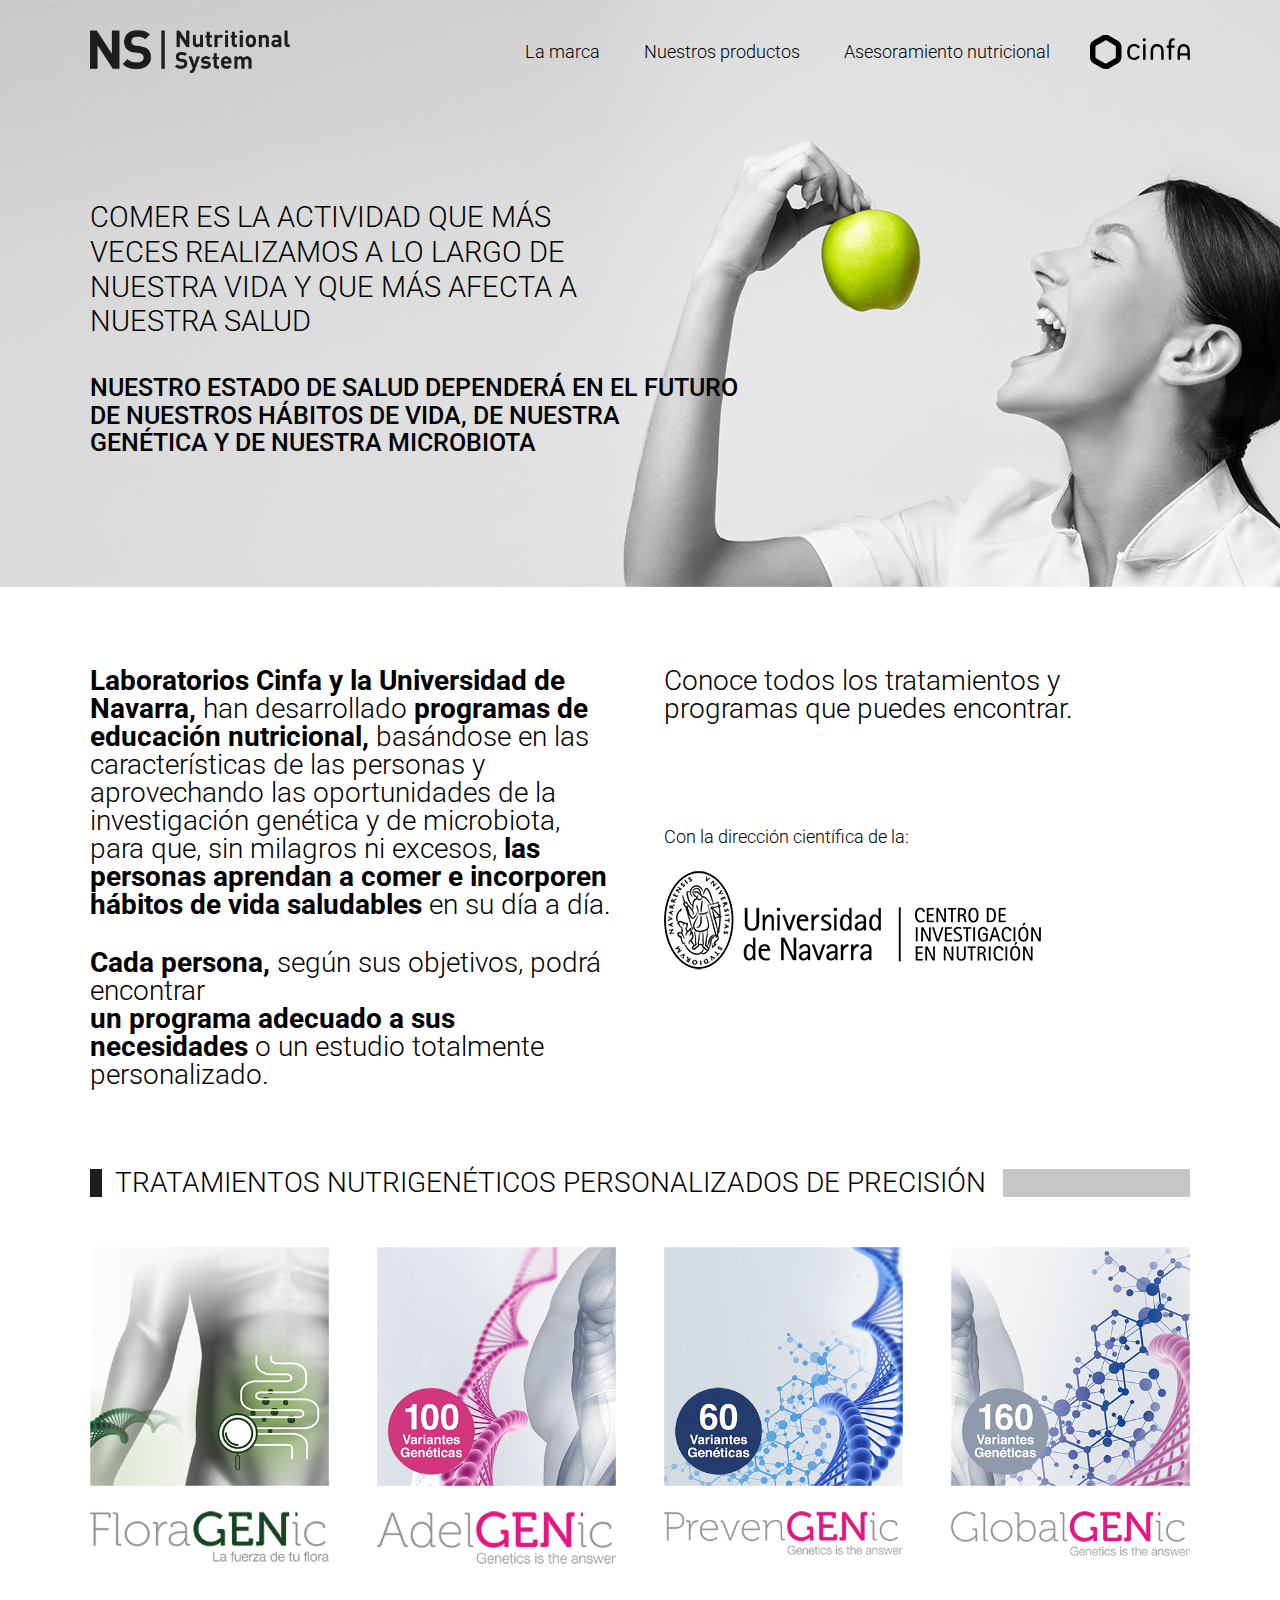
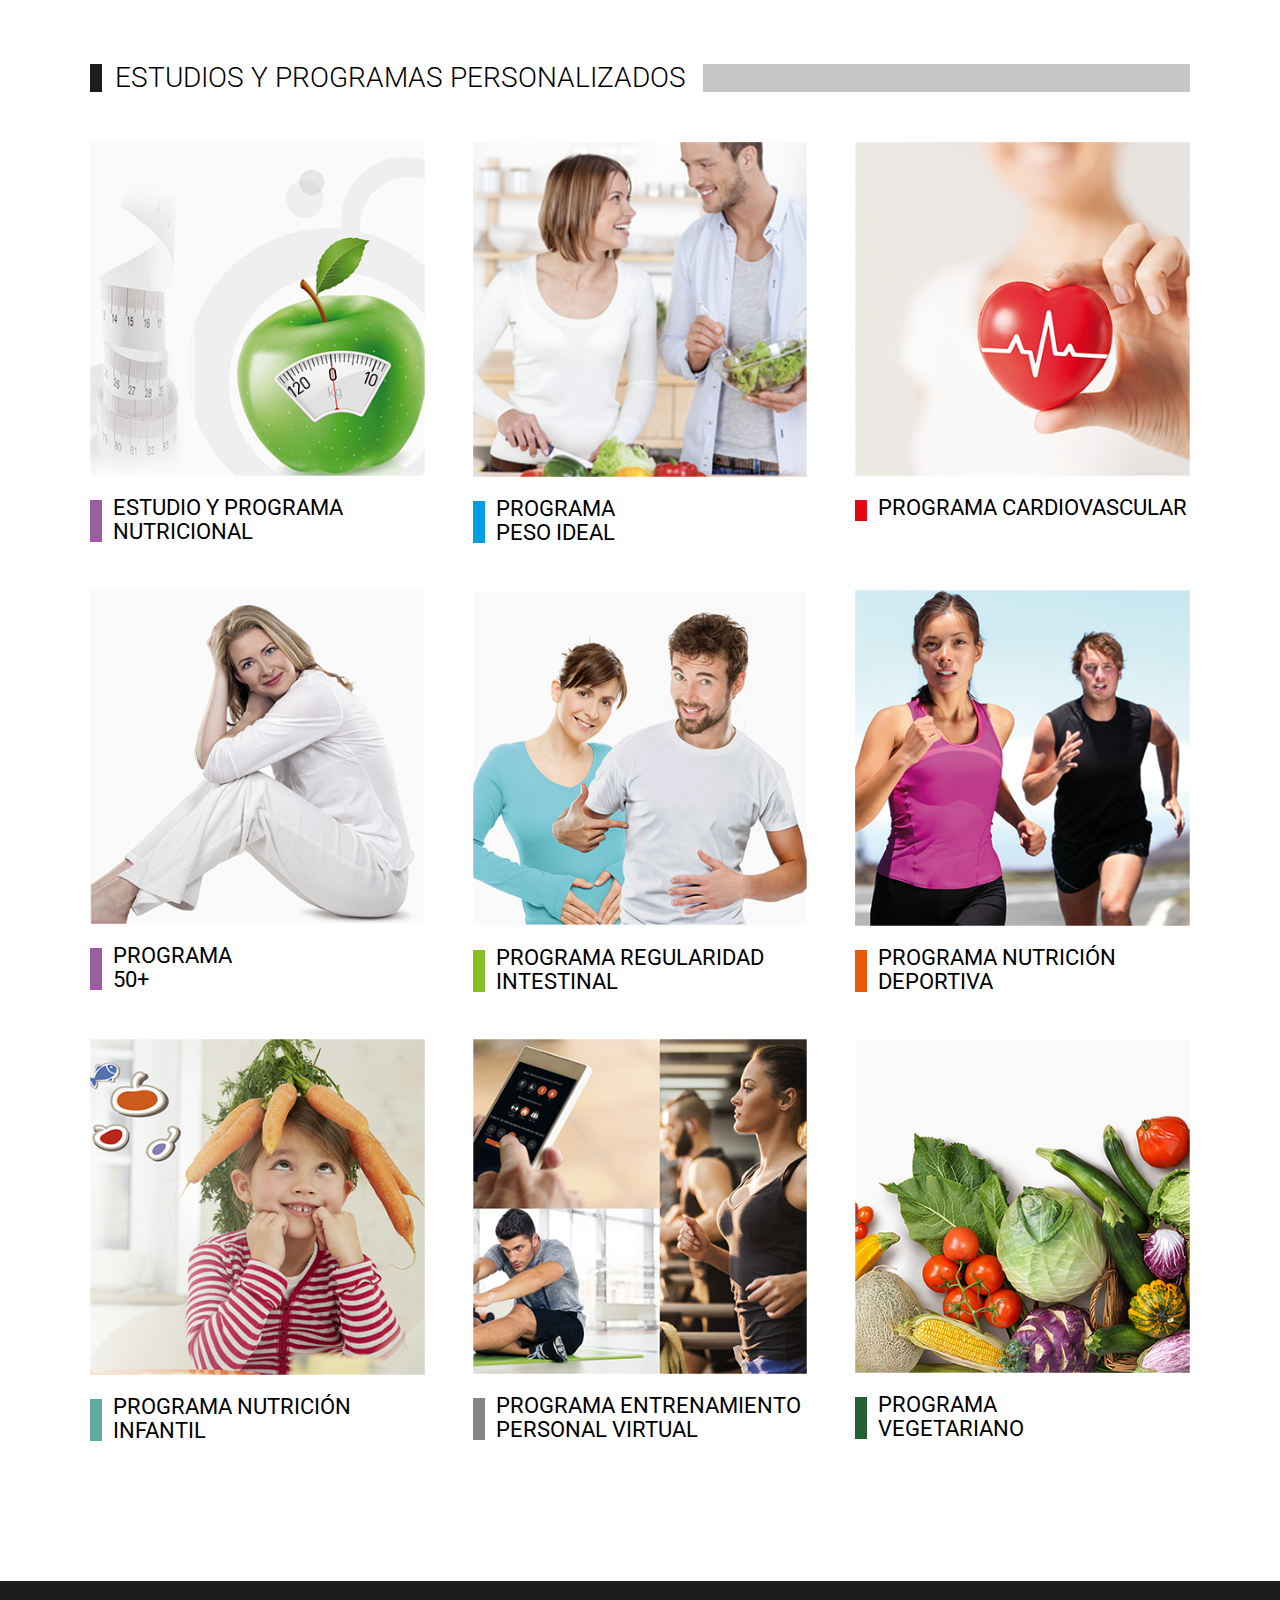
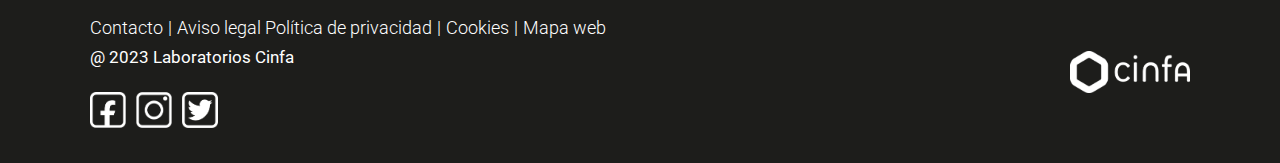
<file: asesoramiento.html>
<!DOCTYPE html>
<html dir="ltr" lang="en-US">

<head>
    <title>La Marca</title>
    
    <!-- Favicon -->
    <link type="image/x-icon" rel="shortcut icon" href="assets/images/favicon.png">

    <!-- Required meta tags -->
    <meta charset="UTF-8" />
    <meta name="HandheldFriendly" content="true" />
    <meta name="viewport" content="width=device-width, initial-scale=1, shrink-to-fit=no" />

    <meta name="description" content="" />
    <meta name="keywords" content="" />
    <meta name="author" content="" />


    <!-- Bootstrap CSS -->
    <link rel="stylesheet" href="assets/css/bootstrap.min.css" />

    <!-- Google Fonts -->
    <link href="https://fonts.googleapis.com/css2?family=Roboto:wght@100;300;400;500;700;900&display=swap" rel="stylesheet">

    <!-- fontawesome Css -->
    <link rel="stylesheet" href="assets/css/all.min.css">
    <link rel="stylesheet" href="assets/css/fontawesome.min.css">

    <!-- Animate CSS -->
    <link rel="stylesheet" href="assets/css/animate.css">

    <!-- Owl Carousel Css -->
    <link rel="stylesheet" href="assets/css/owl.carousel.min.css">
    <link rel="stylesheet" href="assets/css/owl.theme.green.min.css">

    <!-- Custom Css -->
    <link rel="stylesheet" type="text/css" href="assets/css/style.css">
    <link rel="stylesheet" type="text/css" href="assets/css/responsive.css">

<body class="asesoramiento-page">
    <!-- Main Wrapper Start -->
    <div class="main-wrapper">
        <!-- Header Start-->
        <div class="in_header_wrapper">
            <header class="sticky">
                <div class="container">
                    <div class="in_header_block">
                        <div class="logo_hold">
                            <a href="index.html">
                                <img src="assets/images/logo.png" alt="logo" class="img-fluid" />
                            </a>
                        </div>
                        <div class="menu_block">
                            <div class="menu_list">
                                <ul class="navbar_nav">
                                    <li class="nav-btn" data-row-id="banner_wrapper">
                                        <a href="la-marca.html" class="scroll_trigger">
                                            La marca
                                        </a>
                                    </li>
                                    <li class="nav-btn">
                                        <a href="#0">
                                            Nuestros productos
                                        </a>

                                        <div class="mega_menu">
                                            <div class="inner-mega_menu">
                                                <ul class="mega_menu_list">
                                                    <li class="mega_menu_item">
                                                        <a href="#0" class="mega_menu_item_link">
                                                            <h2>CUIDADO DIGESTIVO</h2>
                                                            <h3>DIGESTCONFORt</h3>
                                                            <p>Cuidado global de la salud digestiva.</p>
                                                        </a>
                                                    </li>
                                                    <li class="mega_menu_item">
                                                        <a href="#0" class="mega_menu_item_link">
                                                            <h2>MICROBIOTA INTESTINAL</h2>
                                                            <h3>FLORABIOTIC</h3>
                                                            <p>La nueva generación de probióticos.</p>
                                                        </a>
                                                    </li>

                                                    <li class="mega_menu_item">
                                                        <a href="#0" class="mega_menu_item_link">
                                                            <h2>ENERGÍA Y VITALIDAD</h2>
                                                            <h3>Vitans</h3>
                                                            <p>Vitaminas y minerales con innovadora tecnología.</p>
                                                        </a>
                                                    </li>

                                                    <li class="mega_menu_item">
                                                        <a href="#0" class="mega_menu_item_link">
                                                            <h2>CUIDADO DEL SUEÑO</h2>
                                                            <h3>Salud del Sueño</h3>
                                                            <p>Soluciones eficaces para todas las problemáticas del sueño.</p>
                                                        </a>
                                                    </li>

                                                    <li class="mega_menu_item">
                                                        <a href="#0" class="mega_menu_item_link">
                                                            <h2>CUIDADO FEMENINO</h2>
                                                            <h3>Gineprotect</h3>
                                                            <p>Para mujeres que tienen molestias en la zona íntima o se encuentren en menopausia o premenopausia.</p>
                                                        </a>
                                                    </li>

                                                    <li class="mega_menu_item">
                                                        <a href="#0" class="mega_menu_item_link">
                                                            <h2>CONTROL DE PESO</h2>
                                                            <h3>Adelmed/Dietcontrol</h3>
                                                            <p>Soluciones eficaces para perder peso y ganar en salud.</p>
                                                        </a>

                                                        <div class="sub_mega_menu">
                                                            <ul>
                                                                <li>
                                                                    <a href="#0">
                                                                        Adelmed
                                                                    </a>
                                                                    <a href="#0">
                                                                        Dietcontrol
                                                                    </a>
                                                                </li>
                                                            </ul>
                                                        </div>
                                                    </li>
                                                    <li class="mega_menu_item">
                                                        <a href="#0" class="mega_menu_item_link">
                                                            <h2>CARDIOVASCULAR</h2>
                                                            <h3>Cardioprotect</h3>
                                                            <p>Cuidado cardiovascular.</p>
                                                        </a>
                                                    </li>
                                                    <li class="mega_menu_item">
                                                        <a href="#0" class="mega_menu_item_link">
                                                            <h2>EQUILIBRIO Y RELAX</h2>
                                                            <h3>Equirelax</h3>
                                                            <p>Equilibrio y relax emocional.</p>
                                                        </a>
                                                    </li>
                                                    <li class="mega_menu_item">
                                                        <a href="#0" class="mega_menu_item_link">
                                                            <h2>INFUSIONES DE SALUD</h2>
                                                        </a>
                                                    </li>
                                                </ul>
                                            </div>
                                        </div>
                                    </li>
                                    <li class="nav-btn active" data-row-id="the-gateway">
                                        <a href="asesoramiento.html" class="scroll_trigger">
                                            Asesoramiento nutricional
                                        </a>
                                    </li>
                                </ul>
                                <div class="menu_btn">
                                    <a href="index.html" class="menu_logo">
                                        <img src="assets/images/tipo-cinfa-logo.svg" alt="">
                                    </a>
                                </div>
                            </div>
                        </div>
                        <div class="menu_toggle_btn">
                            <span> </span>
                            <span> </span>
                            <span> </span>
                        </div>
                    </div>
                </div>
            </header>
        </div>
        <!-- Header Close -->


        <!-- Main Content Start -->
        <div class="main_content">

            <!-- inner Content Start -->
                <!-- Hero Section Start -->
                <section class="inner-hero-sec">
                    <div class="container">
                        <div class="inner-hero-content">
                            <h1 class="inner-hero-title">Comer es la actividad que más veces realizamos a lo largo de nuestra vida y que más afecta a nuestra salud</h1>
                            <h2>Nuestro estado de salud dependerá en el futuro de nuestros hábitos de vida, de nuestra genética y de nuestra microbiota</h2>
                        </div>
                    </div>
                </section>
                <!-- Hero Section End -->

                <!-- Laboratorios Cinfa Section Start -->
                <section class="laboratorios-cinfa-sec">
                    <div class="container">
                        <div class="row">
                            
                            <div class="col-md-6 col-12">
                                <div class="laboratorios-cinfa-details">
                                    <h6><b>Laboratorios Cinfa y la Universidad de Navarra,</b> han desarrollado <b>programas de educación nutricional,</b> basándose en las características de las personas y aprovechando las oportunidades de la investigación genética y de microbiota, para que, sin milagros ni excesos, <b>las personas aprendan a comer e incorporen hábitos de vida saludables</b> en su día a día.</h6>
                                    <h6><b>Cada persona,</b> según sus objetivos, podrá encontrar <br> <b>un programa adecuado a sus necesidades </b> o un estudio totalmente personalizado.</h6>
                                </div>
                            </div>

                            <div class="col-md-6 col-12">
                                <div class="laboratorios-cinfa-details conoce-todos-details">
                                    <h6>Conoce todos los tratamientos y programas que puedes encontrar.</h6>
                                    <p>Con la dirección científica de la:</p>
                                    <img src="assets/images/universidad-de-navarre-logo.png" alt="">
                                </div>
                            </div>

                        </div>
                    </div>
                </section>
                <!-- Laboratorios Cinfa Section End -->

                <!-- TRATAMIENTOS Section Start -->
                <section class="tratamientos-sec">
                    <div class="container">
                        <div class="vlas-urinarias-produvt_title">
                            <h2 class="vlas-urinarias-wrap">TRATAMIENTOS NUTRIGENÉTICOS PERSONALIZADOS DE PRECISIÓN</h2>
                        </div>

                        <div class="row">

                            <div class="col-lg-3 col-md-4 col-sm-6 col-6">
                                <div class="tratamientos-card">
                                    <div class="tratamientos-card-img">
                                        <img src="assets/images/floragenic-img.png" alt="">
                                    </div>
                                    <div class="tratamientos-card-details">
                                        <a href="#0"><img src="assets/images/floragenic-logo.png" alt=""></a>
                                    </div>
                                </div>
                            </div>

                            <div class="col-lg-3 col-md-4 col-sm-6 col-6">
                                <div class="tratamientos-card">
                                    <div class="tratamientos-card-img">
                                        <img src="assets/images/adelgenic-img.png" alt="">
                                    </div>
                                    <div class="tratamientos-card-details">
                                        <a href="#0"><img src="assets/images/adelgenic-logo.png" alt=""></a>
                                    </div>
                                </div>
                            </div>

                            <div class="col-lg-3 col-md-4 col-sm-6 col-6">
                                <div class="tratamientos-card">
                                    <div class="tratamientos-card-img">
                                        <img src="assets/images/prevengenic-img.png" alt="">
                                    </div>
                                    <div class="tratamientos-card-details">
                                        <a href="#0"><img src="assets/images/prevengenic-logo.png" alt=""></a>
                                    </div>
                                </div>
                            </div>

                            <div class="col-lg-3 col-md-4 col-sm-6 col-6">
                                <div class="tratamientos-card">
                                    <div class="tratamientos-card-img">
                                        <img src="assets/images/globalgenic-img.png" alt="">
                                    </div>
                                    <div class="tratamientos-card-details">
                                        <a href="#0"><img src="assets/images/globalgenic-logo.png" alt=""></a>
                                    </div>
                                </div>
                            </div>

                        </div>
                    </div>
                </section>
                <!-- TRATAMIENTOS Section End -->

                <!-- ESTUDIOS Section Strat -->
                <section class="estudios-sec">
                    <div class="container">
                        <div class="vlas-urinarias-produvt_title">
                            <h2 class="vlas-urinarias-wrap">ESTUDIOS Y PROGRAMAS PERSONALIZADOS</h2>
                        </div>

                        <div class="row">
                            <div class="col-xxl-3 col-lg-4 col-md-4 col-sm-6 col-6">
                                <div class="estudios-card">
                                    <div class="estudios-card-img">
                                        <img src="assets/images/estudios-img-01.png" alt="">
                                    </div>
                                    <div class="estudios-card-details">
                                        <h2 class="estudios-card-title estudios-border">ESTUDIO Y PROGRAMA NUTRICIONAL</h2>
                                    </div>
                                </div>
                            </div>

                            <div class="col-xxl-3 col-lg-4 col-md-4 col-sm-6 col-6">
                                <div class="estudios-card">
                                    <div class="estudios-card-img">
                                        <img src="assets/images/estudios-img-02.png" alt="">
                                    </div>
                                    <div class="estudios-card-details">
                                        <h2 class="estudios-card-title peso-ideal-border">PROGRAMA <br> PESO IDEAL </h2>
                                    </div>
                                </div>
                            </div>

                            <div class="col-xxl-3 col-lg-4 col-md-4 col-sm-6 col-6">
                                <div class="estudios-card">
                                    <div class="estudios-card-img">
                                        <img src="assets/images/estudios-img-03.png" alt="">
                                    </div>
                                    <div class="estudios-card-details">
                                        <h2 class="estudios-card-title cardiovascular-border">PROGRAMA CARDIOVASCULAR</h2>
                                    </div>
                                </div>
                            </div>

                            <div class="col-xxl-3 col-lg-4 col-md-4 col-sm-6 col-6">
                                <div class="estudios-card">
                                    <div class="estudios-card-img">
                                        <img src="assets/images/estudios-img-04.png" alt="">
                                    </div>
                                    <div class="estudios-card-details">
                                        <h2 class="estudios-card-title estudios-border">PROGRAMA <br> 50+</h2>
                                    </div>
                                </div>
                            </div>

                            <div class="col-xxl-3 col-lg-4 col-md-4 col-sm-6 col-6">
                                <div class="estudios-card">
                                    <div class="estudios-card-img">
                                        <img src="assets/images/estudios-img-05.png" alt="">
                                    </div>
                                    <div class="estudios-card-details">
                                        <h2 class="estudios-card-title regularidad-border">PROGRAMA REGULARIDAD INTESTINAL</h2>
                                    </div>
                                </div>
                            </div>

                            <div class="col-xxl-3 col-lg-4 col-md-4 col-sm-6 col-6">
                                <div class="estudios-card">
                                    <div class="estudios-card-img">
                                        <img src="assets/images/estudios-img-06.png" alt="">
                                    </div>
                                    <div class="estudios-card-details">
                                        <h2 class="estudios-card-title nutricion-border">PROGRAMA NUTRICIÓN DEPORTIVA</h2>
                                    </div>
                                </div>
                            </div>

                            <div class="col-xxl-3 col-lg-4 col-md-4 col-sm-6 col-6">
                                <div class="estudios-card">
                                    <div class="estudios-card-img">
                                        <img src="assets/images/estudios-img-07.png" alt="">
                                    </div>
                                    <div class="estudios-card-details">
                                        <h2 class="estudios-card-title nutricion-infantil-border">PROGRAMA NUTRICIÓN INFANTIL</h2>
                                    </div>
                                </div>
                            </div>

                            <div class="col-xxl-3 col-lg-4 col-md-4 col-sm-6 col-6">
                                <div class="estudios-card">
                                    <div class="estudios-card-img">
                                        <img src="assets/images/estudios-img-08.png" alt="">
                                    </div>
                                    <div class="estudios-card-details">
                                        <h2 class="estudios-card-title prersonal-virtual-border">PROGRAMA ENTRENAMIENTO PERSONAL VIRTUAL</h2>
                                    </div>
                                </div>
                            </div>

                            <div class="col-xxl-3 col-lg-4 col-md-4 col-sm-6 col-6">
                                <div class="estudios-card">
                                    <div class="estudios-card-img">
                                        <img src="assets/images/estudios-img-09.png" alt="">
                                    </div>
                                    <div class="estudios-card-details">
                                        <h2 class="estudios-card-title vegetariano-border">PROGRAMA <br> vegetariano</h2>
                                    </div>
                                </div>
                            </div>

                        </div>
                    </div>
                </section>
                <!-- ESTUDIOS Section End -->

                

            <!-- inner Content End -->

        </div>
        <!-- Main Content End -->



        <!-- Footer Start -->
        <div class="footer_wrapper" id="footer_section">
            <footer class="container">
                <div class="row">
                    <div class="col-lg-8 col-md-12 col-12">
                        <div class="footer_detals">
                            <div class="footer_menu">
                                <a href="contacto.html">Contacto</a>
                                <p>|</p>
                                <a href="#0">Aviso legal Política de privacidad</a>
                                <p>|</p>
                                <a href="#0">Cookies</a>
                                <p>|</p>
                                <a href="#0">Mapa web</a>
                            </div>
                            <div class="copy_right">
                                <p>@ 2023 <a href="index.html">Laboratorios Cinfa</a></p>
                            </div>
                            <ul class="social_icon">
                                <li>
                                    <a href="https://www.facebook.com/login/" target="_blank">
                                        <svg xmlns="http://www.w3.org/2000/svg" xmlns:xlink="http://www.w3.org/1999/xlink" width="89px" height="89px">
                                            <image  x="0px" y="0px" width="89px" height="89px"  xlink:href="[data-uri]" />
                                        </svg>
                                    </a>
                                </li>
                                <li>
                                    <a href="https://www.instagram.com/accounts/login/" target="_blank">
                                        <svg xmlns="http://www.w3.org/2000/svg" xmlns:xlink="http://www.w3.org/1999/xlink" width="89px" height="88px">
                                            <image  x="0px" y="0px" width="89px" height="88px"  xlink:href="[data-uri]" />
                                        </svg>
                                    </a>
                                </li>
                                <li>
                                    <a href="https://twitter.com/login" target="_blank">
                                        <svg xmlns="http://www.w3.org/2000/svg" xmlns:xlink="http://www.w3.org/1999/xlink" width="89px" height="89px">
                                            <image  x="0px" y="0px" width="89px" height="89px"  xlink:href="[data-uri]" />
                                        </svg>
                                    </a>
                                </li>
                            </ul>
                        </div>
                    </div>

                    <div class="col-lg-4 col-md-12  col-12">
                        <div class="footer_logo">
                            <a href="index.html">
                                <img src="assets/images/footer_logo.png" alt="">
                            </a> 
                        </div>
                    </div>
                </div>
            </footer>
        </div>
        <!-- Footer End -->
        <!-- Main Wrapper Close -->

        <!-- jQuery first, then Popper.js, then Bootstrap JS -->
        <script src="assets/js/jquery-3.6.0.min.js"></script>
        <script src="assets/js/bootstrap.bundle.js"></script>

        <!-- Owl Carousel Js -->
        <script src="assets/js/owl.carousel.js" ></script>

        <!-- Custom Js -->
        <script src="assets/js/custom.js"></script>
</body>

</html>
</file>
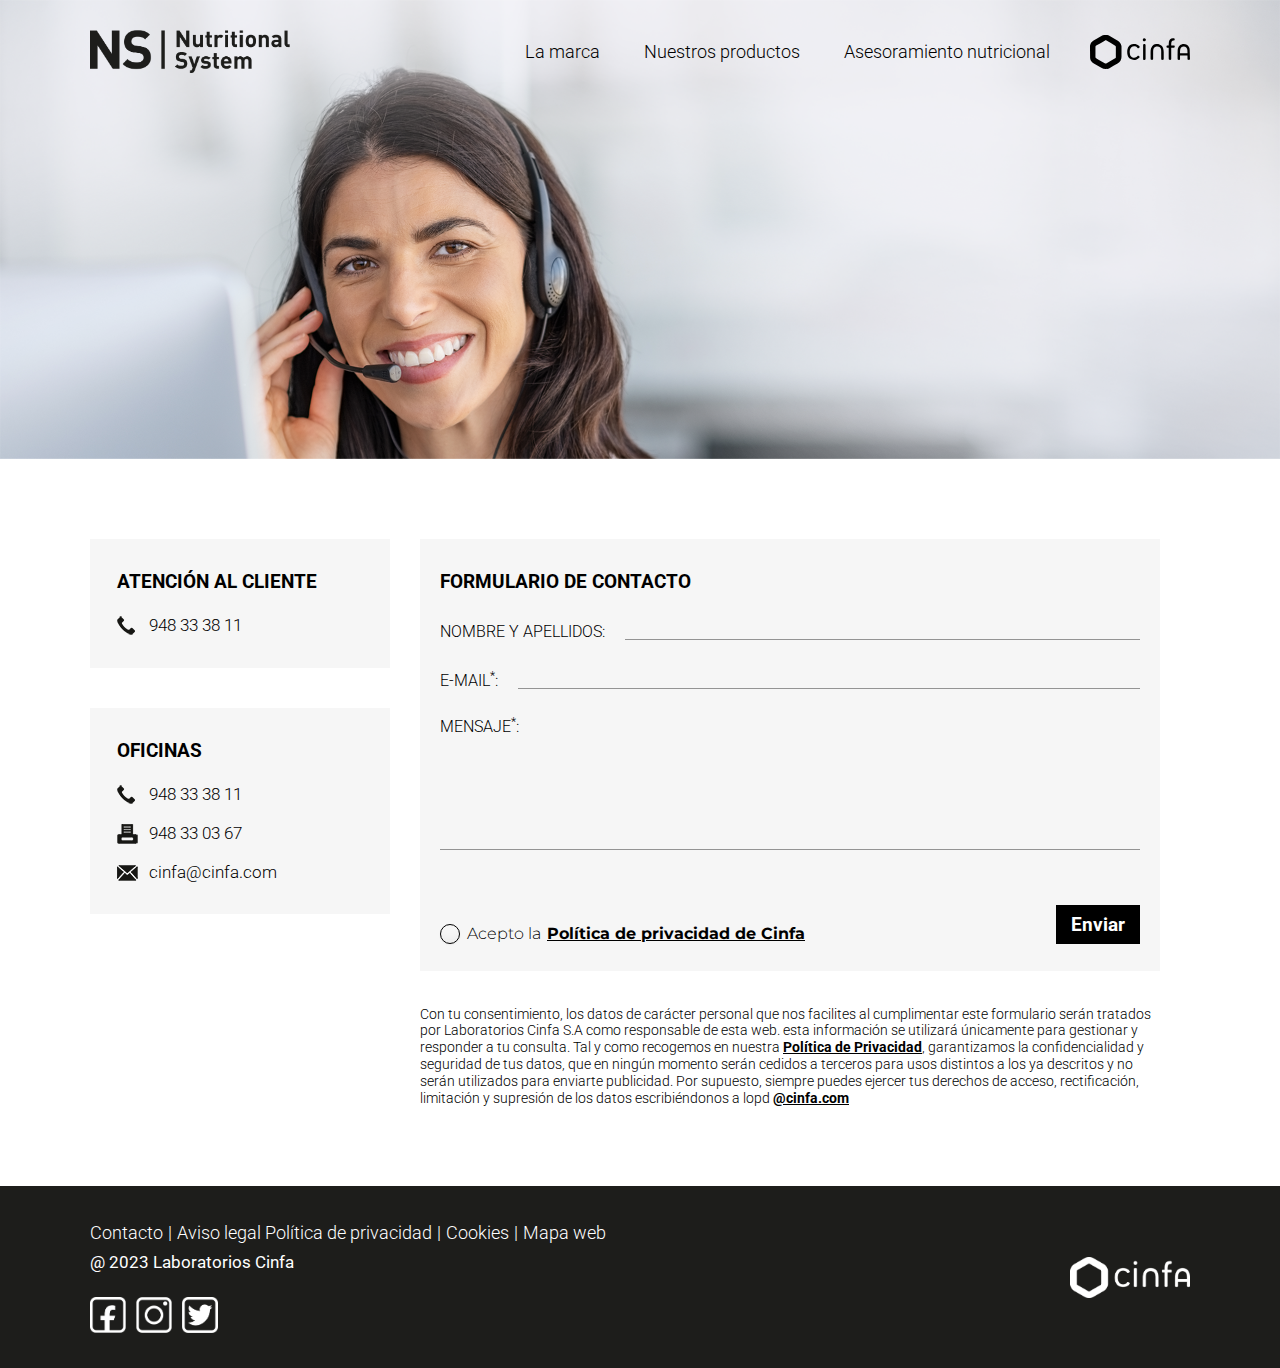
<file: contacto.html>
<!DOCTYPE html>
<html dir="ltr" lang="en-US">

<head>
    <title>Contacto</title>
    
    <!-- Favicon -->
    <link type="image/x-icon" rel="shortcut icon" href="assets/images/favicon.png">

    <!-- Required meta tags -->
    <meta charset="UTF-8" />
    <meta name="HandheldFriendly" content="true" />
    <meta name="viewport" content="width=device-width, initial-scale=1, shrink-to-fit=no" />

    <meta name="description" content="" />
    <meta name="keywords" content="" />
    <meta name="author" content="" />


    <!-- Bootstrap CSS -->
    <link rel="stylesheet" href="assets/css/bootstrap.min.css" />

    <!-- Google Fonts -->
    <link href="https://fonts.googleapis.com/css2?family=Roboto:wght@100;300;400;500;700;900&display=swap" rel="stylesheet">
    <link href="https://fonts.googleapis.com/css2?family=Montserrat:wght@300;500;700&display=swap" rel="stylesheet">

    <!-- fontawesome Css -->
    <link rel="stylesheet" href="assets/css/all.min.css">
    <link rel="stylesheet" href="assets/css/fontawesome.min.css">

    <!-- Animate CSS -->
    <link rel="stylesheet" href="assets/css/animate.css">

    <!-- Owl Carousel Css -->
    <link rel="stylesheet" href="assets/css/owl.carousel.min.css">
    <link rel="stylesheet" href="assets/css/owl.theme.green.min.css">

    <!-- Custom Css -->
    <link rel="stylesheet" type="text/css" href="assets/css/style.css">
    <link rel="stylesheet" type="text/css" href="assets/css/responsive.css">

<body class="contacto-page">
    <!-- Main Wrapper Start -->
    <div class="main-wrapper">
        <!-- Header Start-->
        <div class="in_header_wrapper">
            <header class="sticky">
                <div class="container">
                    <div class="in_header_block">
                        <div class="logo_hold">
                            <a href="index.html">
                                <img src="assets/images/logo.png" alt="logo" class="img-fluid" />
                            </a>
                        </div>
                        <div class="menu_block">
                            <div class="menu_list">
                                <ul class="navbar_nav">
                                    <li class="nav-btn" data-row-id="banner_wrapper">
                                        <a href="la-marca.html" class="scroll_trigger">
                                            La marca
                                        </a>
                                    </li>
                                    <li class="nav-btn">
                                        <a href="#0">
                                            Nuestros productos
                                        </a>

                                        <div class="mega_menu">
                                            <div class="inner-mega_menu">
                                                <ul class="mega_menu_list">
                                                    <li class="mega_menu_item">
                                                        <a href="#0" class="mega_menu_item_link">
                                                            <h2>CUIDADO DIGESTIVO</h2>
                                                            <h3>DIGESTCONFORt</h3>
                                                            <p>Cuidado global de la salud digestiva.</p>
                                                        </a>
                                                    </li>
                                                    <li class="mega_menu_item">
                                                        <a href="#0" class="mega_menu_item_link">
                                                            <h2>MICROBIOTA INTESTINAL</h2>
                                                            <h3>FLORABIOTIC</h3>
                                                            <p>La nueva generación de probióticos.</p>
                                                        </a>
                                                    </li>

                                                    <li class="mega_menu_item">
                                                        <a href="#0" class="mega_menu_item_link">
                                                            <h2>ENERGÍA Y VITALIDAD</h2>
                                                            <h3>Vitans</h3>
                                                            <p>Vitaminas y minerales con innovadora tecnología.</p>
                                                        </a>
                                                    </li>

                                                    <li class="mega_menu_item">
                                                        <a href="#0" class="mega_menu_item_link">
                                                            <h2>CUIDADO DEL SUEÑO</h2>
                                                            <h3>Salud del Sueño</h3>
                                                            <p>Soluciones eficaces para todas las problemáticas del sueño.</p>
                                                        </a>
                                                    </li>

                                                    <li class="mega_menu_item">
                                                        <a href="#0" class="mega_menu_item_link">
                                                            <h2>CUIDADO FEMENINO</h2>
                                                            <h3>Gineprotect</h3>
                                                            <p>Para mujeres que tienen molestias en la zona íntima o se encuentren en menopausia o premenopausia.</p>
                                                        </a>
                                                    </li>

                                                    <li class="mega_menu_item">
                                                        <a href="#0" class="mega_menu_item_link">
                                                            <h2>CONTROL DE PESO</h2>
                                                            <h3>Adelmed/Dietcontrol</h3>
                                                            <p>Soluciones eficaces para perder peso y ganar en salud.</p>
                                                        </a>

                                                        <div class="sub_mega_menu">
                                                            <ul>
                                                                <li>
                                                                    <a href="#0">
                                                                        Adelmed
                                                                    </a>
                                                                    <a href="#0">
                                                                        Dietcontrol
                                                                    </a>
                                                                </li>
                                                            </ul>
                                                        </div>
                                                    </li>
                                                    <li class="mega_menu_item">
                                                        <a href="#0" class="mega_menu_item_link">
                                                            <h2>CARDIOVASCULAR</h2>
                                                            <h3>Cardioprotect</h3>
                                                            <p>Cuidado cardiovascular.</p>
                                                        </a>
                                                    </li>
                                                    <li class="mega_menu_item">
                                                        <a href="#0" class="mega_menu_item_link">
                                                            <h2>EQUILIBRIO Y RELAX</h2>
                                                            <h3>Equirelax</h3>
                                                            <p>Equilibrio y relax emocional.</p>
                                                        </a>
                                                    </li>
                                                    <li class="mega_menu_item">
                                                        <a href="#0" class="mega_menu_item_link">
                                                            <h2>INFUSIONES DE SALUD</h2>
                                                        </a>
                                                    </li>
                                                </ul>
                                            </div>
                                        </div>
                                    </li>
                                    <li class="nav-btn" data-row-id="the-gateway">
                                        <a href="asesoramiento.html" class="scroll_trigger">
                                            Asesoramiento nutricional
                                        </a>
                                    </li>
                                </ul>
                                <div class="menu_btn">
                                    <a href="index.html" class="menu_logo">
                                        <img src="assets/images/tipo-cinfa-logo.svg" alt="">
                                    </a>
                                </div>
                            </div>
                        </div>
                        <div class="menu_toggle_btn">
                            <span> </span>
                            <span> </span>
                            <span> </span>
                        </div>
                    </div>
                </div>
            </header>
        </div>
        <!-- Header Close -->


        <!-- Main Content Start -->
        <div class="main_content">

            <!-- inner Content Start -->
                <!-- Hero Section Start -->
                <section class="inner-hero-sec p-0">
                    <div class="inner-hero-content">
                        <img src="assets/images/contact-hero-bg.png" alt="">
                    </div>
                </section>
                <!-- Hero Section End -->

                <!-- Contact Details Section Start -->
                <section class="contact-details-sec">
                    <div class="container">
                        <div class="cm-row">
                            <div class="customer-service">
                                <div class="customer-service-box">
                                    <h6 class="customer-service-title">ATENCIÓN AL CLIENTE</h6>
                                    <ul class="customer-service-item">
                                        <li>
                                            <span>
                                                <svg xmlns="http://www.w3.org/2000/svg" xmlns:xlink="http://www.w3.org/1999/xlink" width="18px" height="19px">
                                                    <image  x="0px" y="0px" width="18px" height="19px"  xlink:href="[data-uri]" />
                                                </svg>
                                            </span>
                                            <a href="tel:948333811">948 33 38 11</a>
                                        </li>
                                    </ul>
                                </div>

                                <div class="customer-service-box">
                                    <h6 class="customer-service-title">OFICINAS</h6>
                                    <ul class="customer-service-item">
                                        <li>
                                            <span>
                                                <svg xmlns="http://www.w3.org/2000/svg" xmlns:xlink="http://www.w3.org/1999/xlink" width="18px" height="19px">
                                                    <image  x="0px" y="0px" width="18px" height="19px"  xlink:href="[data-uri]" />
                                                </svg>
                                            </span>
                                            <a href="tel:948333811">948 33 38 11</a>
                                        </li>
                                        <li>
                                            <span>
                                                <span>
                                                    <svg xmlns="http://www.w3.org/2000/svg" xmlns:xlink="http://www.w3.org/1999/xlink" width="21px" height="20px">
                                                        <image  x="0px" y="0px" width="21px" height="20px"  xlink:href="[data-uri]" />
                                                    </svg>
                                                </span>
                                            </span>
                                            <a href="tel:948333811">948 33 03 67</a>
                                        </li>
                                        <li>
                                            <span>
                                                <svg xmlns="http://www.w3.org/2000/svg" xmlns:xlink="http://www.w3.org/1999/xlink" width="21px" height="16px">
                                                    <image  x="0px" y="0px" width="21px" height="16px"  xlink:href="[data-uri]" />
                                                </svg>
                                            </span>
                                            <a href="mailto:cinfa@cinfa.com">cinfa@cinfa.com</a>
                                        </li>
                                    </ul>
                                </div>
                            </div>

                            <div class="contact-form">
                                <div class="contact-form-wrap">
                                    <h6 class="customer-service-title">formulario de contacto</h6>
                                    <form action="#0">
                                        <div class="input_group">
                                            <div class="input-box">
                                                <label>NOMBRE Y APELLIDOS:</label>
                                                <input type="text"  required>
                                            </div>

                                            <div class="input-box">
                                                <label>E-MAIL<sup>*</sup>:</label>
                                                <input type="email" required>
                                            </div>

                                        </div>

                                        <div class="input_group">
                                            <div class="input-box d-block w-100">
                                                <label>MENSAJE<sup>*</sup>:</label>
                                                <textarea name="MENSAJE" id="MENSAJE" cols="30" rows="10" required></textarea>
                                            </div>
                                        </div>

                                        <div class="input_group">
                                            <div class="input-box checkbox-wrap">
                                                <input type="checkbox" id="html">
                                                <label for="html">Acepto la <a href="#0"> Política de privacidad de Cinfa</a></label>
                                            </div>

                                            <div class="input-box button_wrap">
                                                <button type="submit">Enviar</button>
                                            </div>

                                        </div>
                                    </form>
                                </div>

                                <p class="contact-form-details">Con tu consentimiento, los datos de carácter personal que nos facilites al cumplimentar este formulario serán tratados por Laboratorios Cinfa S.A como responsable de esta web. esta información se utilizará únicamente para gestionar y responder a tu consulta. Tal y como recogemos en nuestra <a href="#0">Política de Privacidad</a>, garantizamos la confidencialidad y seguridad de tus datos, que en ningún momento serán cedidos a terceros para usos distintos a los ya descritos y no serán utilizados para enviarte publicidad. Por supuesto, siempre puedes ejercer tus derechos de acceso, rectificación, limitación y supresión de los datos escribiéndonos a lopd <a href="mailto:@cinfa.com">@cinfa.com</a></p>
                            </div>
                        </div>
                    </div>
                </section>
                <!-- Contact Details Section End -->

                

            <!-- inner Content End -->

        </div>
        <!-- Main Content End -->



        <!-- Footer Start -->
        <div class="footer_wrapper" id="footer_section">
            <footer class="container">
                <div class="row">
                    <div class="col-lg-8 col-md-12 col-12">
                        <div class="footer_detals">
                            <div class="footer_menu">
                                <a href="contacto.html">Contacto</a>
                                <p>|</p>
                                <a href="#0">Aviso legal Política de privacidad</a>
                                <p>|</p>
                                <a href="#0">Cookies</a>
                                <p>|</p>
                                <a href="#0">Mapa web</a>
                            </div>
                            <div class="copy_right">
                                <p>@ 2023 <a href="index.html">Laboratorios Cinfa</a></p>
                            </div>
                            <ul class="social_icon">
                                <li>
                                    <a href="https://www.facebook.com/login/" target="_blank">
                                        <svg xmlns="http://www.w3.org/2000/svg" xmlns:xlink="http://www.w3.org/1999/xlink" width="89px" height="89px">
                                            <image  x="0px" y="0px" width="89px" height="89px"  xlink:href="[data-uri]" />
                                        </svg>
                                    </a>
                                </li>
                                <li>
                                    <a href="https://www.instagram.com/accounts/login/" target="_blank">
                                        <svg xmlns="http://www.w3.org/2000/svg" xmlns:xlink="http://www.w3.org/1999/xlink" width="89px" height="88px">
                                            <image  x="0px" y="0px" width="89px" height="88px"  xlink:href="[data-uri]" />
                                        </svg>
                                    </a>
                                </li>
                                <li>
                                    <a href="https://twitter.com/login" target="_blank">
                                        <svg xmlns="http://www.w3.org/2000/svg" xmlns:xlink="http://www.w3.org/1999/xlink" width="89px" height="89px">
                                            <image  x="0px" y="0px" width="89px" height="89px"  xlink:href="[data-uri]" />
                                        </svg>
                                    </a>
                                </li>
                            </ul>
                        </div>
                    </div>

                    <div class="col-lg-4 col-md-12  col-12">
                        <div class="footer_logo">
                            <a href="index.html">
                                <img src="assets/images/footer_logo.png" alt="">
                            </a> 
                        </div>
                    </div>
                </div>
            </footer>
        </div>
        <!-- Footer End -->
        <!-- Main Wrapper Close -->

        <!-- jQuery first, then Popper.js, then Bootstrap JS -->
        <script src="assets/js/jquery-3.6.0.min.js"></script>
        <script src="assets/js/bootstrap.bundle.js"></script>

        <!-- Owl Carousel Js -->
        <script src="assets/js/owl.carousel.js" ></script>

        <!-- Custom Js -->
        <script src="assets/js/custom.js"></script>
</body>

</html>
</file>
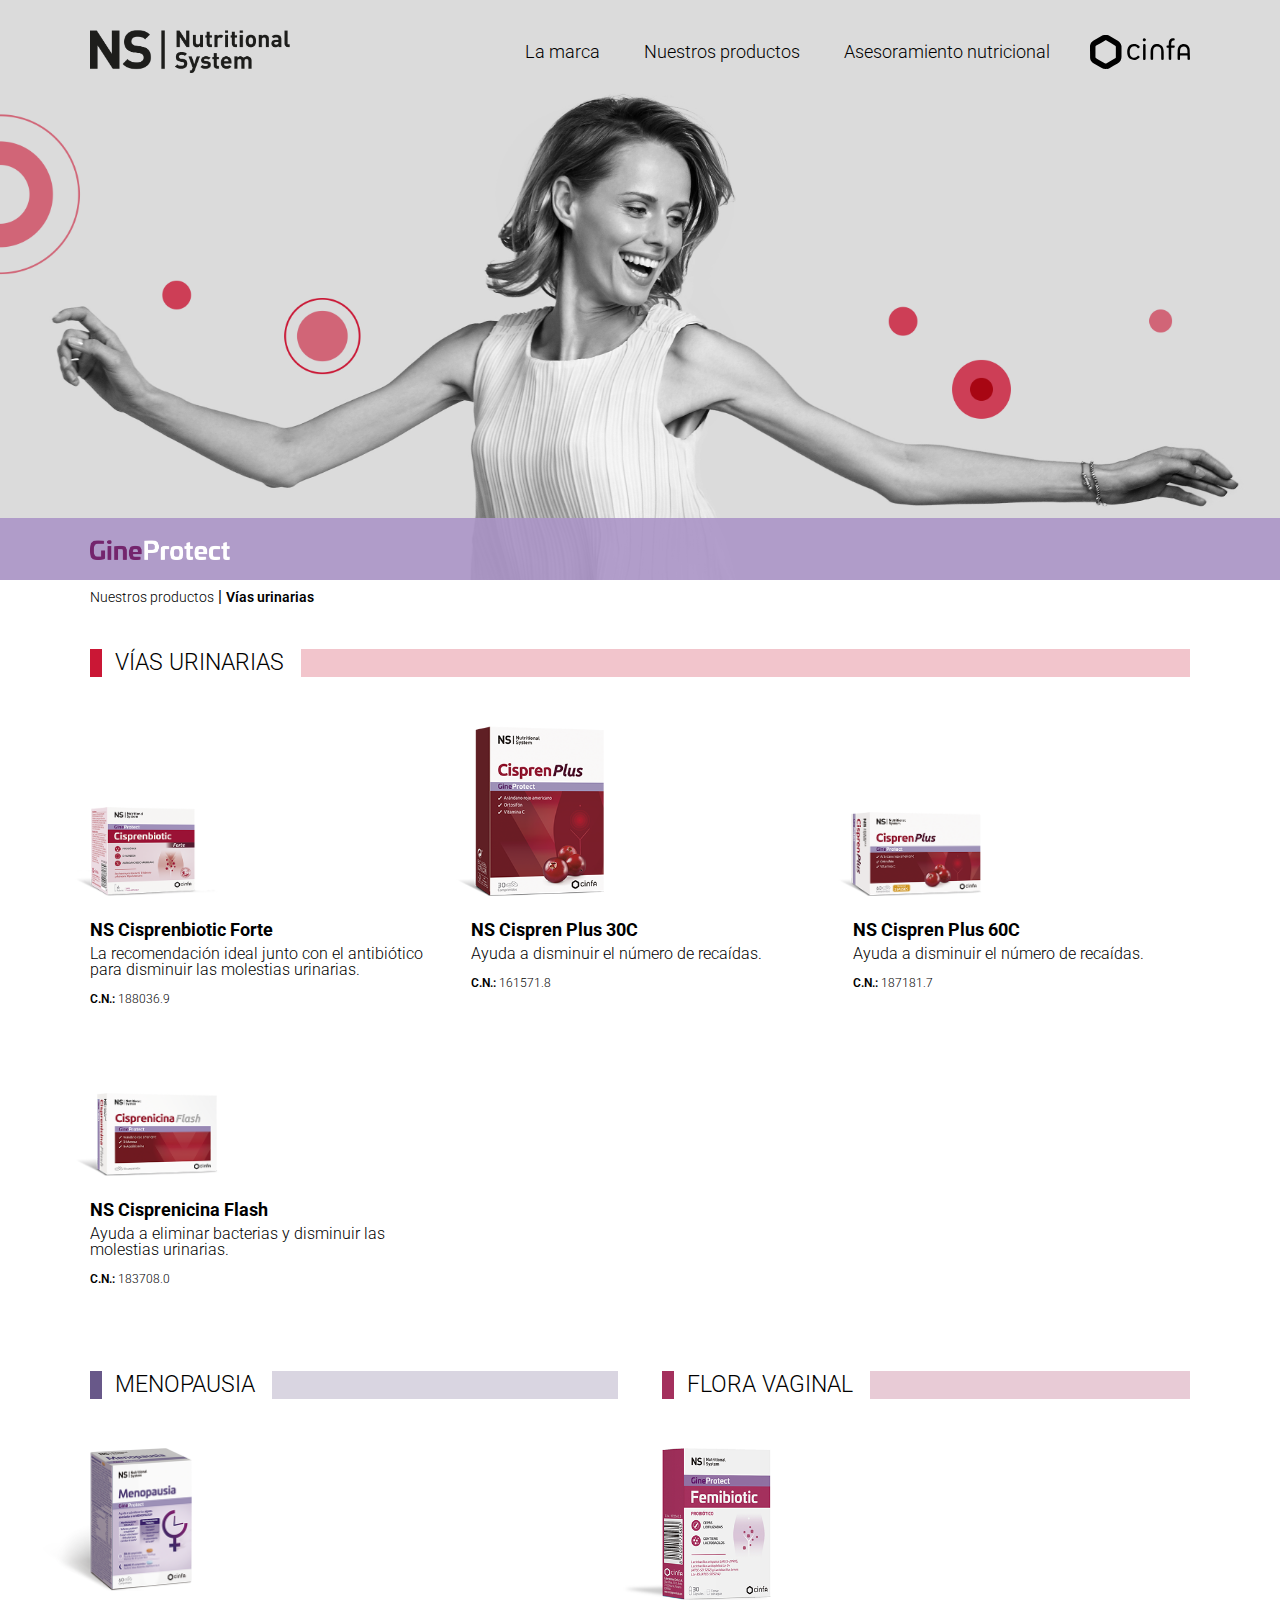
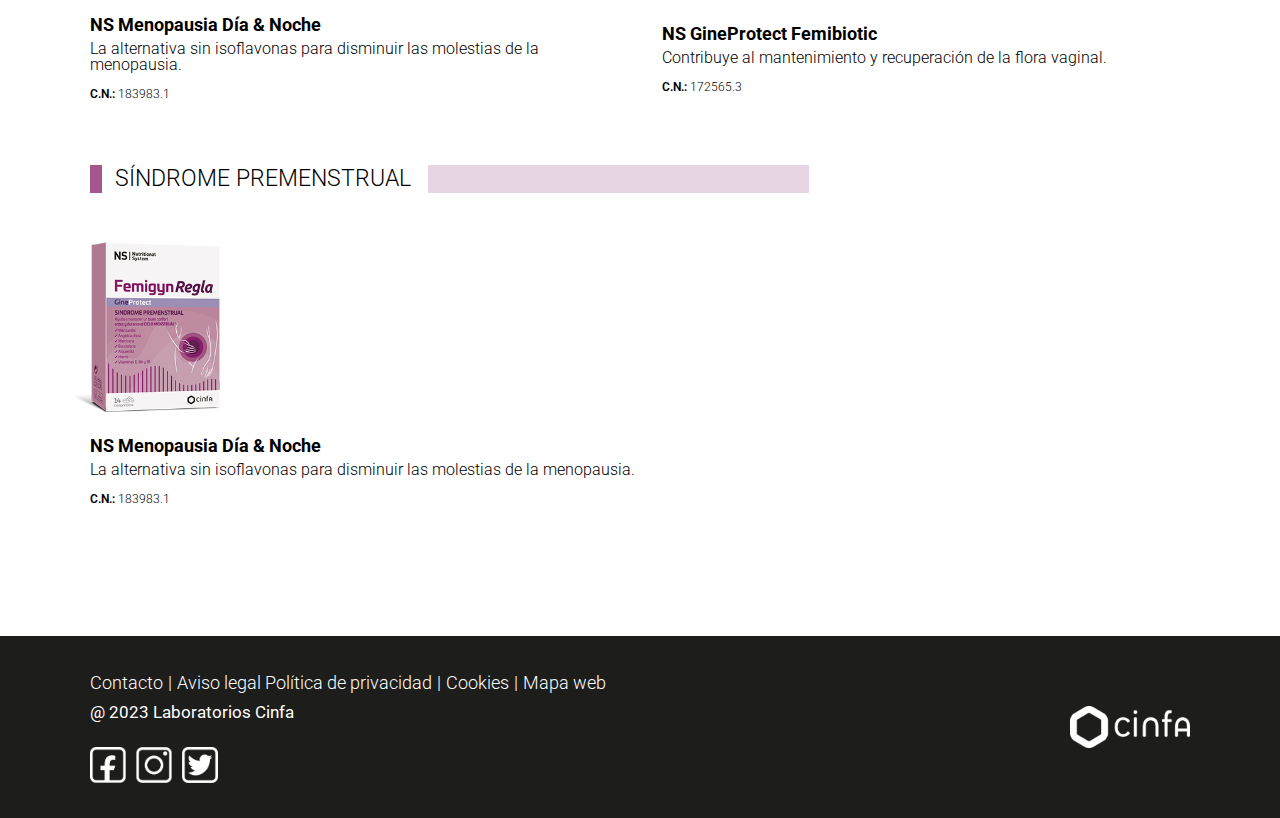
<file: Intermedia.html>
<!DOCTYPE html>
<html dir="ltr" lang="en-US">

<head>
    <title>Intermedia</title>
    
    <!-- Favicon -->
    <link type="image/x-icon" rel="shortcut icon" href="assets/images/favicon.png">

    <!-- Required meta tags -->
    <meta charset="UTF-8" />
    <meta name="HandheldFriendly" content="true" />
    <meta name="viewport" content="width=device-width, initial-scale=1, shrink-to-fit=no" />

    <meta name="description" content="" />
    <meta name="keywords" content="" />
    <meta name="author" content="" />


    <!-- Bootstrap CSS -->
    <link rel="stylesheet" href="assets/css/bootstrap.min.css" />

    <!-- Google Fonts -->
    <link href="https://fonts.googleapis.com/css2?family=Roboto:wght@100;300;400;500;700;900&display=swap" rel="stylesheet">

    <!-- fontawesome Css -->
    <link rel="stylesheet" href="assets/css/all.min.css">
    <link rel="stylesheet" href="assets/css/fontawesome.min.css">

    <!-- Animate CSS -->
    <link rel="stylesheet" href="assets/css/animate.css">

    <!-- Owl Carousel Css -->
    <link rel="stylesheet" href="assets/css/owl.carousel.min.css">
    <link rel="stylesheet" href="assets/css/owl.theme.green.min.css">

    <!-- Custom Css -->
    <link rel="stylesheet" type="text/css" href="assets/css/style.css">
    <link rel="stylesheet" type="text/css" href="assets/css/responsive.css">

<body class="intermedia-page">
    <!-- Main Wrapper Start -->
    <div class="main-wrapper">
        <!-- Header Start-->
        <div class="in_header_wrapper">
            <header class="sticky">
                <div class="container">
                    <div class="in_header_block">
                        <div class="logo_hold">
                            <a href="index.html">
                                <img src="assets/images/logo.png" alt="logo" class="img-fluid" />
                            </a>
                        </div>
                        <div class="menu_block">
                            <div class="menu_list">
                                <ul class="navbar_nav">
                                    <li class="nav-btn" data-row-id="banner_wrapper">
                                        <a href="la-marca.html" class="scroll_trigger">
                                            La marca
                                        </a>
                                    </li>
                                    <li class="nav-btn dropdown_menu">
                                        <a href="#0">
                                            Nuestros productos
                                        </a>
                                        <div class="mega_menu">
                                            <div class="inner-mega_menu">
                                                <ul class="mega_menu_list">
                                                    <li class="mega_menu_item">
                                                        <a href="#0" class="mega_menu_item_link">
                                                            <h2>CUIDADO DIGESTIVO</h2>
                                                            <h3>DIGESTCONFORt</h3>
                                                            <p>Cuidado global de la salud digestiva.</p>
                                                        </a>
                                                    </li>
                                                    <li class="mega_menu_item">
                                                        <a href="#0" class="mega_menu_item_link">
                                                            <h2>MICROBIOTA INTESTINAL</h2>
                                                            <h3>FLORABIOTIC</h3>
                                                            <p>La nueva generación de probióticos.</p>
                                                        </a>
                                                    </li>

                                                    <li class="mega_menu_item">
                                                        <a href="#0" class="mega_menu_item_link">
                                                            <h2>ENERGÍA Y VITALIDAD</h2>
                                                            <h3>Vitans</h3>
                                                            <p>Vitaminas y minerales con innovadora tecnología.</p>
                                                        </a>
                                                    </li>

                                                    <li class="mega_menu_item">
                                                        <a href="#0" class="mega_menu_item_link">
                                                            <h2>CUIDADO DEL SUEÑO</h2>
                                                            <h3>Salud del Sueño</h3>
                                                            <p>Soluciones eficaces para todas las problemáticas del sueño.</p>
                                                        </a>
                                                    </li>

                                                    <li class="mega_menu_item">
                                                        <a href="#0" class="mega_menu_item_link">
                                                            <h2>CUIDADO FEMENINO</h2>
                                                            <h3>Gineprotect</h3>
                                                            <p>Para mujeres que tienen molestias en la zona íntima o se encuentren en menopausia o premenopausia.</p>
                                                        </a>
                                                    </li>

                                                    <li class="mega_menu_item sub_dropdown">
                                                        <a href="#0" class="mega_menu_item_link">
                                                            <h2>CONTROL DE PESO</h2>
                                                            <h3>Adelmed/Dietcontrol</h3>
                                                            <p>Soluciones eficaces para perder peso y ganar en salud.</p>
                                                        </a>

                                                        <div class="sub_mega_menu">
                                                            <ul>
                                                                <li>
                                                                    <a href="#0">
                                                                        Adelmed
                                                                    </a>
                                                                    <a href="#0">
                                                                        Dietcontrol
                                                                    </a>
                                                                </li>
                                                            </ul>
                                                        </div>
                                                    </li>
                                                    <li class="mega_menu_item">
                                                        <a href="#0" class="mega_menu_item_link">
                                                            <h2>CARDIOVASCULAR</h2>
                                                            <h3>Cardioprotect</h3>
                                                            <p>Cuidado cardiovascular.</p>
                                                        </a>
                                                    </li>
                                                    <li class="mega_menu_item">
                                                        <a href="#0" class="mega_menu_item_link">
                                                            <h2>EQUILIBRIO Y RELAX</h2>
                                                            <h3>Equirelax</h3>
                                                            <p>Equilibrio y relax emocional.</p>
                                                        </a>
                                                    </li>
                                                    <li class="mega_menu_item">
                                                        <a href="#0" class="mega_menu_item_link">
                                                            <h2>INFUSIONES DE SALUD</h2>
                                                            <h3>Cardioprotect</h3>
                                                            <p>Cuidado cardiovascular.</p>
                                                        </a>
                                                    </li>
                                                </ul>
                                            </div>
                                        </div>
                                    </li>
                                    <li class="nav-btn" data-row-id="the-gateway">
                                        <a href="asesoramiento.html" class="scroll_trigger">
                                            Asesoramiento nutricional
                                        </a>
                                    </li>
                                </ul>
                                <div class="menu_btn">
                                    <a href="index.html" class="menu_logo">
                                        <img src="assets/images/tipo-cinfa-logo.svg" alt="">
                                    </a>
                                </div>
                            </div>
                        </div>
                        <div class="menu_toggle_btn">
                            <span> </span>
                            <span> </span>
                            <span> </span>
                        </div>
                    </div>
                </div>
            </header>
        </div>
        <!-- Header Close -->


        <!-- Main Content Start -->
        <div class="main_content">

            <!-- inner Content Start -->
                <!-- Hero Section Start -->
                <section class="hero_sec">
                    <div class="hero_slider_wrap">
                        <div class="owl_hero_slider_item">
                            <div class="owl_hero_slider_bg">
                                <img src="assets/images/Intermedia-bg.png" alt="">
                            </div>
                            
                            <div class="hero_slider_procudt_details">
                                <div class="hero_slider_procudt_contant">
                                    <div class="container">
                                        <div class="hero_produvt_img">
                                            <img src="assets/images/Intermedia-logo.png" alt="">
                                        </div>
                                    </div>
                                </div>
                            </div>
                        </div>
                    </div>
                </section>
                <!-- Hero Section End -->

                <!-- Product Section Start -->
                <section class="all-product-sec">
                    <div class="container">
                        <div class="breadkurma-wrap">
                            <a href="#0">Nuestros productos</a>
                            <span>|</span>
                            <a href="#0"><b>Vías urinarias</b></a>
                        </div>
                        <div class="vlas-urinarias-produvt_title vlas-urinarias-title">
                            <h2 class="vlas-urinarias-wrap">Vías urinarias</h2>
                        </div>
                        <div class="row vlas-urinarias_details">
                            <div class="col-xxl-3 col-lg-4 col-sm-6 col-12">
                                <div class="product-card-wrap">
                                    <div class="product-card-img">
                                        <img src="assets/images/vías-urinarias-01.png" alt="">
                                    </div>
                                    <div class="product-card-details">
                                        <h3>NS Cisprenbiotic Forte</h3>
                                        <h6>La recomendación ideal junto con el antibiótico para disminuir las molestias urinarias.</h6>
                                        <p><b>C.N.:</b> 188036.9</p>
                                    </div>
                                </div>
                            </div>
                            <div class="col-xxl-3 col-lg-4 col-sm-6 col-12">
                                <div class="product-card-wrap">
                                    <div class="product-card-img">
                                        <img src="assets/images/vías-urinarias-02.png" alt="">
                                    </div>
                                    <div class="product-card-details">
                                        <h3>NS Cispren Plus 30C</h3>
                                        <h6>Ayuda a disminuir el número de recaídas.</h6>
                                        <p><b>C.N.:</b> 161571.8</p>
                                    </div>
                                </div>
                            </div>
                            <div class="col-xxl-3 col-lg-4 col-sm-6 col-12">
                                <div class="product-card-wrap">
                                    <div class="product-card-img">
                                        <img src="assets/images/vías-urinarias-03.png" alt="">
                                    </div>
                                    <div class="product-card-details">
                                        <h3>NS Cispren Plus 60C</h3>
                                        <h6>Ayuda a disminuir el número de recaídas.</h6>
                                        <p><b>C.N.:</b> 187181.7</p>
                                    </div>
                                </div>
                            </div>
                            <div class="col-xxl-3 col-lg-4 col-sm-6 col-12">
                                <div class="product-card-wrap">
                                    <div class="product-card-img">
                                        <img src="assets/images/vías-urinarias-04.png" alt="">
                                    </div>
                                    <div class="product-card-details">
                                        <h3>NS Cisprenicina Flash</h3>
                                        <h6>Ayuda a eliminar bacterias y disminuir las molestias urinarias.</h6>
                                        <p><b>C.N.:</b> 183708.0</p>
                                    </div>
                                </div>
                            </div>
                        </div>

                        <div class="row menopausia-flore_wrap">
                            <div class="col-xxl-6 col-md-6 col-12">
                                <div class="vlas-urinarias-produvt_title menopausia-flore menopausia-title">
                                    <h2 class="vlas-urinarias-wrap">Menopausia</h2>
                                </div>


                                <div class="row menopausia-card">
                                    <div class="col-xxl-6 col-md-12 col-12">
                                        <div class="product-card-wrap">
                                            <div class="product-card-img">
                                                <img src="assets/images/vías-urinarias-05.png" alt="">
                                            </div>
                                            <div class="product-card-details">
                                                <h3>NS Menopausia Día & Noche</h3>
                                                <h6>La alternativa sin isoflavonas para disminuir las molestias de la menopausia.</h6>
                                                <p><b>C.N.:</b> 183983.1</p>
                                            </div>
                                        </div>
                                    </div>
                                </div>
                            </div>

                            <div class="col-xxl-6 col-md-6 col-12">
                                <div class="vlas-urinarias-produvt_title menopausia-flore flora-vaginal-title">
                                    <h2 class="vlas-urinarias-wrap">Flora vaginal</h2>
                                </div>

                                <div class="row flora-vaginal-card">
                                    <div class="col-xxl-6 col-md-12 col-12">
                                        <div class="product-card-wrap">
                                            <div class="product-card-img">
                                                <img src="assets/images/vías-urinarias-06.png" alt="">
                                            </div>
                                            <div class="product-card-details">
                                                <h3>NS GineProtect Femibiotic</h3>
                                                <h6>Contribuye al mantenimiento y recuperación de la flora vaginal.</h6>
                                                <p><b>C.N.:</b> 172565.3</p>
                                            </div>
                                        </div>
                                    </div>
                                </div>
                            </div>

                            <div class="col-xxl-6 col-md-8 col-12">
                                <div class="vlas-urinarias-produvt_title menopausia-flore slndrome-premenstrual slndrome-premenstrual-title">
                                    <h2 class="vlas-urinarias-wrap">Síndrome premenstrual</h2>
                                </div>


                                <div class="row slndrome-premenstrual-card">
                                    <div class="col-xxl-6 col-md-12 col-12">
                                        <div class="product-card-wrap">
                                            <div class="product-card-img">
                                                <img src="assets/images/vías-urinarias-07.png" alt="">
                                            </div>
                                            <div class="product-card-details">
                                                <h3>NS Menopausia Día & Noche</h3>
                                                <h6>La alternativa sin isoflavonas para disminuir las molestias de la menopausia.</h6>
                                                <p><b>C.N.:</b> 183983.1</p>
                                            </div>
                                        </div>
                                    </div>
                                </div>
                            </div>
                        </div>
                    </div>
                </section>
                <!-- Product Section End -->

            <!-- inner Content End -->

        </div>
        <!-- Main Content End -->



        <!-- Footer Start -->
        <div class="footer_wrapper" id="footer_section">
            <footer class="container">
                <div class="row">
                    <div class="col-lg-8 col-md-12 col-12">
                        <div class="footer_detals">
                            <div class="footer_menu">
                                <a href="contacto.html">Contacto</a>
                                <p>|</p>
                                <a href="#0">Aviso legal Política de privacidad</a>
                                <p>|</p>
                                <a href="#0">Cookies</a>
                                <p>|</p>
                                <a href="#0">Mapa web</a>
                            </div>
                            <div class="copy_right">
                                <p>@ 2023 <a href="index.html">Laboratorios Cinfa</a></p>
                            </div>
                            <ul class="social_icon">
                                <li>
                                    <a href="https://www.facebook.com/login/" target="_blank">
                                        <svg xmlns="http://www.w3.org/2000/svg" xmlns:xlink="http://www.w3.org/1999/xlink" width="89px" height="89px">
                                            <image  x="0px" y="0px" width="89px" height="89px"  xlink:href="[data-uri]" />
                                        </svg>
                                    </a>
                                </li>
                                <li>
                                    <a href="https://www.instagram.com/accounts/login/" target="_blank">
                                        <svg xmlns="http://www.w3.org/2000/svg" xmlns:xlink="http://www.w3.org/1999/xlink" width="89px" height="88px">
                                            <image  x="0px" y="0px" width="89px" height="88px"  xlink:href="[data-uri]" />
                                        </svg>
                                    </a>
                                </li>
                                <li>
                                    <a href="https://twitter.com/login" target="_blank">
                                        <svg xmlns="http://www.w3.org/2000/svg" xmlns:xlink="http://www.w3.org/1999/xlink" width="89px" height="89px">
                                            <image  x="0px" y="0px" width="89px" height="89px"  xlink:href="[data-uri]" />
                                        </svg>
                                    </a>
                                </li>
                            </ul>
                        </div>
                    </div>

                    <div class="col-lg-4 col-md-12  col-12">
                        <div class="footer_logo">
                            <a href="index.html">
                                <img src="assets/images/footer_logo.png" alt="">
                            </a> 
                        </div>
                    </div>
                </div>
            </footer>
        </div>
        <!-- Footer End -->
        <!-- Main Wrapper Close -->

        <!-- jQuery first, then Popper.js, then Bootstrap JS -->
        <script src="assets/js/jquery-3.6.0.min.js"></script>
        <script src="assets/js/bootstrap.bundle.js"></script>

        <!-- Owl Carousel Js -->
        <script src="assets/js/owl.carousel.js" ></script>

        <!-- Custom Js -->
        <script src="assets/js/custom.js"></script>
</body>

</html>
</file>
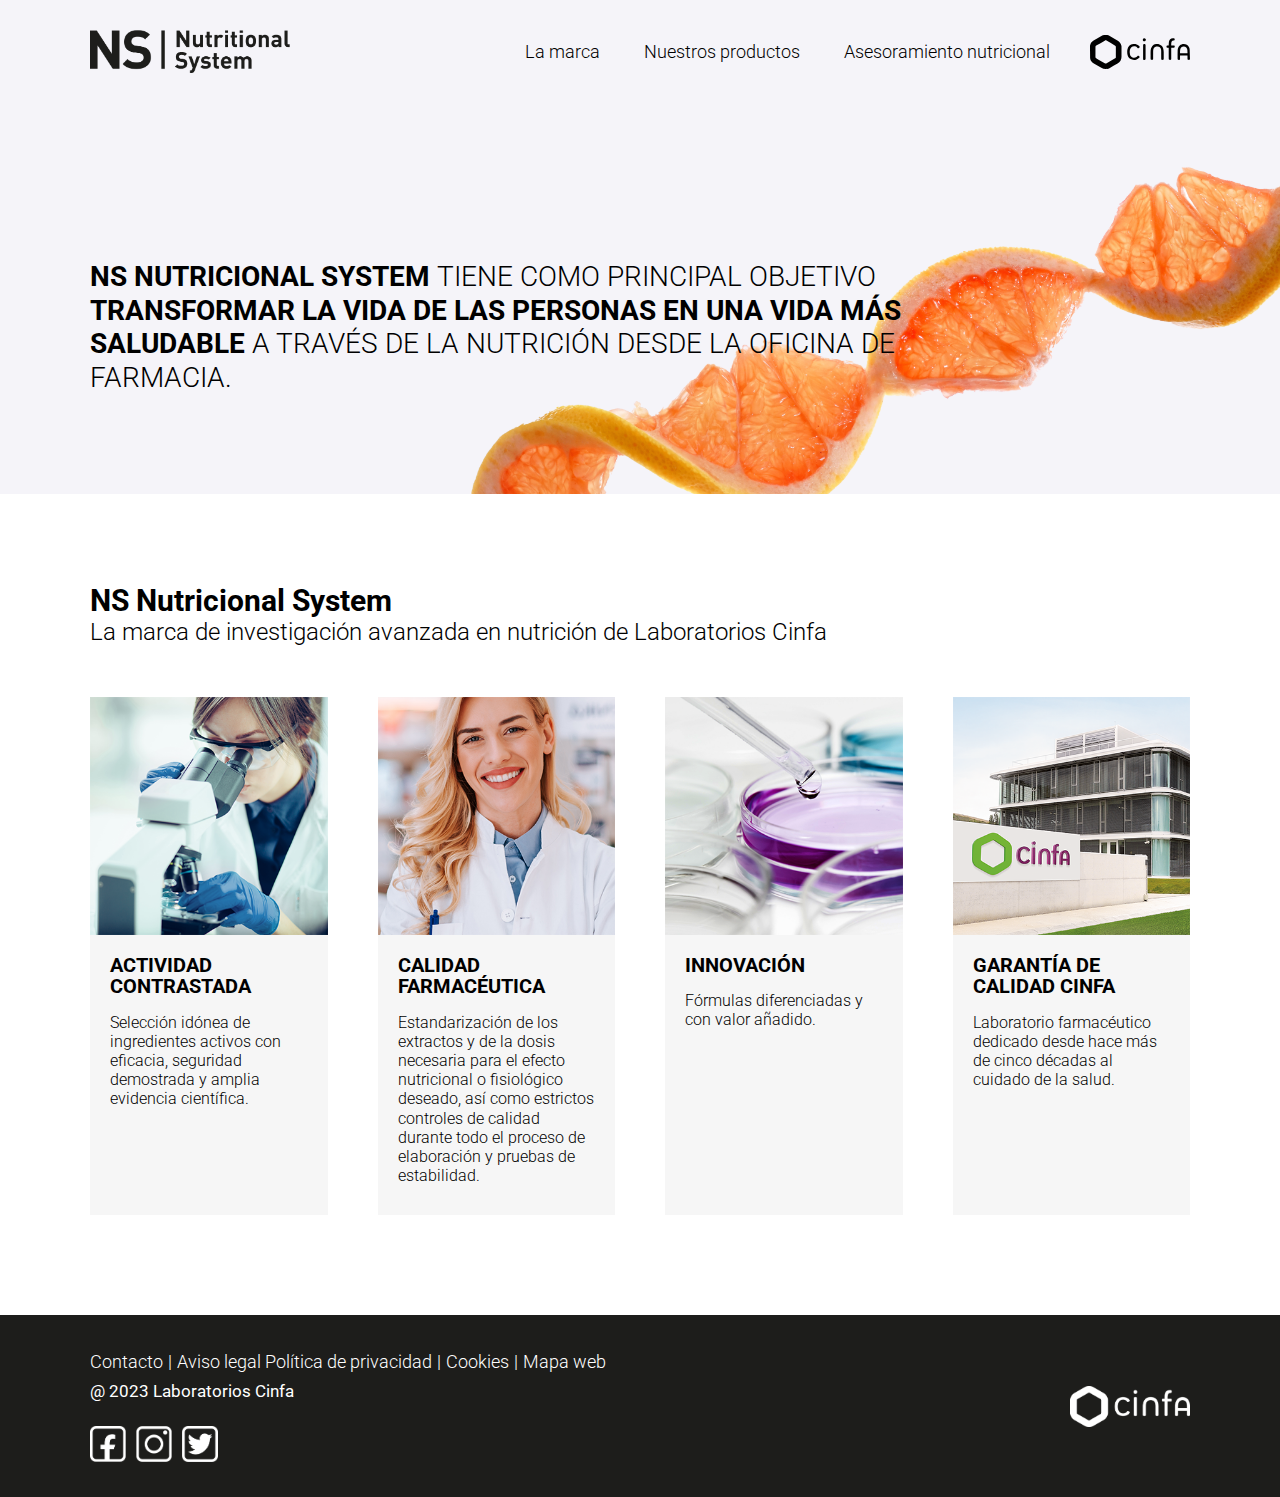
<file: la-marca.html>
<!DOCTYPE html>
<html dir="ltr" lang="en-US">

<head>
    <title>La Marca</title>
    
    <!-- Favicon -->
    <link type="image/x-icon" rel="shortcut icon" href="assets/images/favicon.png">

    <!-- Required meta tags -->
    <meta charset="UTF-8" />
    <meta name="HandheldFriendly" content="true" />
    <meta name="viewport" content="width=device-width, initial-scale=1, shrink-to-fit=no" />

    <meta name="description" content="" />
    <meta name="keywords" content="" />
    <meta name="author" content="" />


    <!-- Bootstrap CSS -->
    <link rel="stylesheet" href="assets/css/bootstrap.min.css" />

    <!-- Google Fonts -->
    <link href="https://fonts.googleapis.com/css2?family=Roboto:wght@100;300;400;500;700;900&display=swap" rel="stylesheet">

    <!-- fontawesome Css -->
    <link rel="stylesheet" href="assets/css/all.min.css">
    <link rel="stylesheet" href="assets/css/fontawesome.min.css">

    <!-- Animate CSS -->
    <link rel="stylesheet" href="assets/css/animate.css">

    <!-- Owl Carousel Css -->
    <link rel="stylesheet" href="assets/css/owl.carousel.min.css">
    <link rel="stylesheet" href="assets/css/owl.theme.green.min.css">

    <!-- Custom Css -->
    <link rel="stylesheet" type="text/css" href="assets/css/style.css">
    <link rel="stylesheet" type="text/css" href="assets/css/responsive.css">

<body class="la-marca-page">
    <!-- Main Wrapper Start -->
    <div class="main-wrapper">
        <!-- Header Start-->
        <div class="in_header_wrapper">
            <header class="sticky">
                <div class="container">
                    <div class="in_header_block">
                        <div class="logo_hold">
                            <a href="index.html">
                                <img src="assets/images/logo.png" alt="logo" class="img-fluid" />
                            </a>
                        </div>
                        <div class="menu_block">
                            <div class="menu_list">
                                <ul class="navbar_nav">
                                    <li class="active nav-btn" data-row-id="banner_wrapper">
                                        <a href="la-marca.html" class="scroll_trigger">
                                            La marca
                                        </a>
                                    </li>
                                    <li class="nav-btn">
                                        <a href="#0">
                                            Nuestros productos
                                        </a>

                                        <div class="mega_menu">
                                            <div class="inner-mega_menu">
                                                <ul class="mega_menu_list">
                                                    <li class="mega_menu_item">
                                                        <a href="#0" class="mega_menu_item_link">
                                                            <h2>CUIDADO DIGESTIVO</h2>
                                                            <h3>DIGESTCONFORt</h3>
                                                            <p>Cuidado global de la salud digestiva.</p>
                                                        </a>
                                                    </li>
                                                    <li class="mega_menu_item">
                                                        <a href="#0" class="mega_menu_item_link">
                                                            <h2>MICROBIOTA INTESTINAL</h2>
                                                            <h3>FLORABIOTIC</h3>
                                                            <p>La nueva generación de probióticos.</p>
                                                        </a>
                                                    </li>

                                                    <li class="mega_menu_item">
                                                        <a href="#0" class="mega_menu_item_link">
                                                            <h2>ENERGÍA Y VITALIDAD</h2>
                                                            <h3>Vitans</h3>
                                                            <p>Vitaminas y minerales con innovadora tecnología.</p>
                                                        </a>
                                                    </li>

                                                    <li class="mega_menu_item">
                                                        <a href="#0" class="mega_menu_item_link">
                                                            <h2>CUIDADO DEL SUEÑO</h2>
                                                            <h3>Salud del Sueño</h3>
                                                            <p>Soluciones eficaces para todas las problemáticas del sueño.</p>
                                                        </a>
                                                    </li>

                                                    <li class="mega_menu_item">
                                                        <a href="#0" class="mega_menu_item_link">
                                                            <h2>CUIDADO FEMENINO</h2>
                                                            <h3>Gineprotect</h3>
                                                            <p>Para mujeres que tienen molestias en la zona íntima o se encuentren en menopausia o premenopausia.</p>
                                                        </a>
                                                    </li>

                                                    <li class="mega_menu_item">
                                                        <a href="#0" class="mega_menu_item_link">
                                                            <h2>CONTROL DE PESO</h2>
                                                            <h3>Adelmed/Dietcontrol</h3>
                                                            <p>Soluciones eficaces para perder peso y ganar en salud.</p>
                                                        </a>

                                                        <div class="sub_mega_menu">
                                                            <ul>
                                                                <li>
                                                                    <a href="#0">
                                                                        Adelmed
                                                                    </a>
                                                                    <a href="#0">
                                                                        Dietcontrol
                                                                    </a>
                                                                </li>
                                                            </ul>
                                                        </div>
                                                    </li>
                                                    <li class="mega_menu_item">
                                                        <a href="#0" class="mega_menu_item_link">
                                                            <h2>CARDIOVASCULAR</h2>
                                                            <h3>Cardioprotect</h3>
                                                            <p>Cuidado cardiovascular.</p>
                                                        </a>
                                                    </li>
                                                    <li class="mega_menu_item">
                                                        <a href="#0" class="mega_menu_item_link">
                                                            <h2>EQUILIBRIO Y RELAX</h2>
                                                            <h3>Equirelax</h3>
                                                            <p>Equilibrio y relax emocional.</p>
                                                        </a>
                                                    </li>
                                                    <li class="mega_menu_item">
                                                        <a href="#0" class="mega_menu_item_link">
                                                            <h2>INFUSIONES DE SALUD</h2>
                                                        </a>
                                                    </li>
                                                </ul>
                                            </div>
                                        </div>
                                    </li>
                                    <li class="nav-btn" data-row-id="the-gateway">
                                        <a href="asesoramiento.html" class="scroll_trigger">
                                            Asesoramiento nutricional
                                        </a>
                                    </li>
                                </ul>
                                <div class="menu_btn">
                                    <a href="index.html" class="menu_logo">
                                        <img src="assets/images/tipo-cinfa-logo.svg" alt="">
                                    </a>
                                </div>
                            </div>
                        </div>
                        <div class="menu_toggle_btn">
                            <span> </span>
                            <span> </span>
                            <span> </span>
                        </div>
                    </div>
                </div>
            </header>
        </div>
        <!-- Header Close -->


        <!-- Main Content Start -->
        <div class="main_content">

            <!-- inner Content Start -->
                <!-- Hero Section Start -->
                <section class="inner-hero-sec">
                    <div class="container">
                        <div class="inner-hero-content">
                            <h1 class="inner-hero-title">
                                <b>NS Nutricional System </b> tiene como principal objetivo <b> transformar la vida de las personas en una vida más saludable </b> a través de la nutrición desde la oficina de farmacia.
                            </h1>
                        </div>
                    </div>
                </section>
                <!-- Hero Section End -->

                <!-- NS Nutricional Section Start -->
                <section class="ns-nutricional">
                    <div class="container">
                        <div class="section-title">
                            <h2 class="section-title-wrap">NS Nutricional System</h2>
                            <p class="section-content">La marca de investigación avanzada en nutrición de Laboratorios Cinfa</p>
                        </div>

                        <div class="row">

                            <div class="col-lg-3 col-md-6 col-sm-6 col-12">
                                <div class="ns-nutricional-card">
                                    <div class="ns-nutricional-card-img">
                                        <img src="assets/images/ns-nutricional-1.png" alt="">
                                    </div>
                                    <div class="ns-nutricional-card-content">
                                        <h3 class="ns-nutricional-card-title">ACTIVIDAD <br> CONTRASTADA</h3>
                                        <p class="ns-nutricional-card-text">Selección idónea de ingredientes activos con eficacia, seguridad demostrada y amplia evidencia científica.</p>
                                    </div>
                                </div>
                            </div>

                            <div class="col-lg-3 col-md-6 col-sm-6 col-12">
                                <div class="ns-nutricional-card">
                                    <div class="ns-nutricional-card-img">
                                        <img src="assets/images/ns-nutricional-2.png" alt="">
                                    </div>
                                    <div class="ns-nutricional-card-content">
                                        <h3 class="ns-nutricional-card-title">CALIDAD <br> FARMACÉUTICA</h3>
                                        <p class="ns-nutricional-card-text">Estandarización de los extractos <br> y de la dosis necesaria para el efecto nutricional o fisiológico deseado, así como estrictos controles de calidad durante <br> todo  el proceso de elaboración <br> y pruebas de estabilidad.</p>
                                    </div>
                                </div>
                            </div>

                            <div class="col-lg-3 col-md-6 col-sm-6 col-12">
                                <div class="ns-nutricional-card">
                                    <div class="ns-nutricional-card-img">
                                        <img src="assets/images/ns-nutricional-3.png" alt="">
                                    </div>
                                    <div class="ns-nutricional-card-content">
                                        <h3 class="ns-nutricional-card-title">INNOVACIÓN</h3>
                                        <p class="ns-nutricional-card-text">Fórmulas diferenciadas <br> y con valor añadido.</p>
                                    </div>
                                </div>
                            </div>

                            <div class="col-lg-3 col-md-6 col-sm-6 col-12">
                                <div class="ns-nutricional-card">
                                    <div class="ns-nutricional-card-img">
                                        <img src="assets/images/ns-nutricional-4.png" alt="">
                                    </div>
                                    <div class="ns-nutricional-card-content">
                                        <h3 class="ns-nutricional-card-title">GARANTÍA DE <br> CALIDAD CINFA</h3>
                                        <p class="ns-nutricional-card-text">Laboratorio farmacéutico dedicado desde hace más <br> de cinco décadas al cuidado <br> de la salud.</p>
                                    </div>
                                </div>
                            </div>

                        </div>
                    </div>
                </section>
                <!-- NS Nutricional Section End -->



            <!-- inner Content End -->

        </div>
        <!-- Main Content End -->



        <!-- Footer Start -->
        <div class="footer_wrapper" id="footer_section">
            <footer class="container">
                <div class="row">
                    <div class="col-lg-8 col-md-12 col-12">
                        <div class="footer_detals">
                            <div class="footer_menu">
                                <a href="contacto.html">Contacto</a>
                                <p>|</p>
                                <a href="#0">Aviso legal Política de privacidad</a>
                                <p>|</p>
                                <a href="#0">Cookies</a>
                                <p>|</p>
                                <a href="#0">Mapa web</a>
                            </div>
                            <div class="copy_right">
                                <p>@ 2023 <a href="index.html">Laboratorios Cinfa</a></p>
                            </div>
                            <ul class="social_icon">
                                <li>
                                    <a href="https://www.facebook.com/login/" target="_blank">
                                        <svg xmlns="http://www.w3.org/2000/svg" xmlns:xlink="http://www.w3.org/1999/xlink" width="89px" height="89px">
                                            <image  x="0px" y="0px" width="89px" height="89px"  xlink:href="[data-uri]" />
                                        </svg>
                                    </a>
                                </li>
                                <li>
                                    <a href="https://www.instagram.com/accounts/login/" target="_blank">
                                        <svg xmlns="http://www.w3.org/2000/svg" xmlns:xlink="http://www.w3.org/1999/xlink" width="89px" height="88px">
                                            <image  x="0px" y="0px" width="89px" height="88px"  xlink:href="[data-uri]" />
                                        </svg>
                                    </a>
                                </li>
                                <li>
                                    <a href="https://twitter.com/login" target="_blank">
                                        <svg xmlns="http://www.w3.org/2000/svg" xmlns:xlink="http://www.w3.org/1999/xlink" width="89px" height="89px">
                                            <image  x="0px" y="0px" width="89px" height="89px"  xlink:href="[data-uri]" />
                                        </svg>
                                    </a>
                                </li>
                            </ul>
                        </div>
                    </div>

                    <div class="col-lg-4 col-md-12  col-12">
                        <div class="footer_logo">
                            <a href="index.html">
                                <img src="assets/images/footer_logo.png" alt="">
                            </a> 
                        </div>
                    </div>
                </div>
            </footer>
        </div>
        <!-- Footer End -->
        <!-- Main Wrapper Close -->

        <!-- jQuery first, then Popper.js, then Bootstrap JS -->
        <script src="assets/js/jquery-3.6.0.min.js"></script>
        <script src="assets/js/bootstrap.bundle.js"></script>

        <!-- Owl Carousel Js -->
        <script src="assets/js/owl.carousel.js" ></script>

        <!-- Custom Js -->
        <script src="assets/js/custom.js"></script>
</body>

</html>
</file>
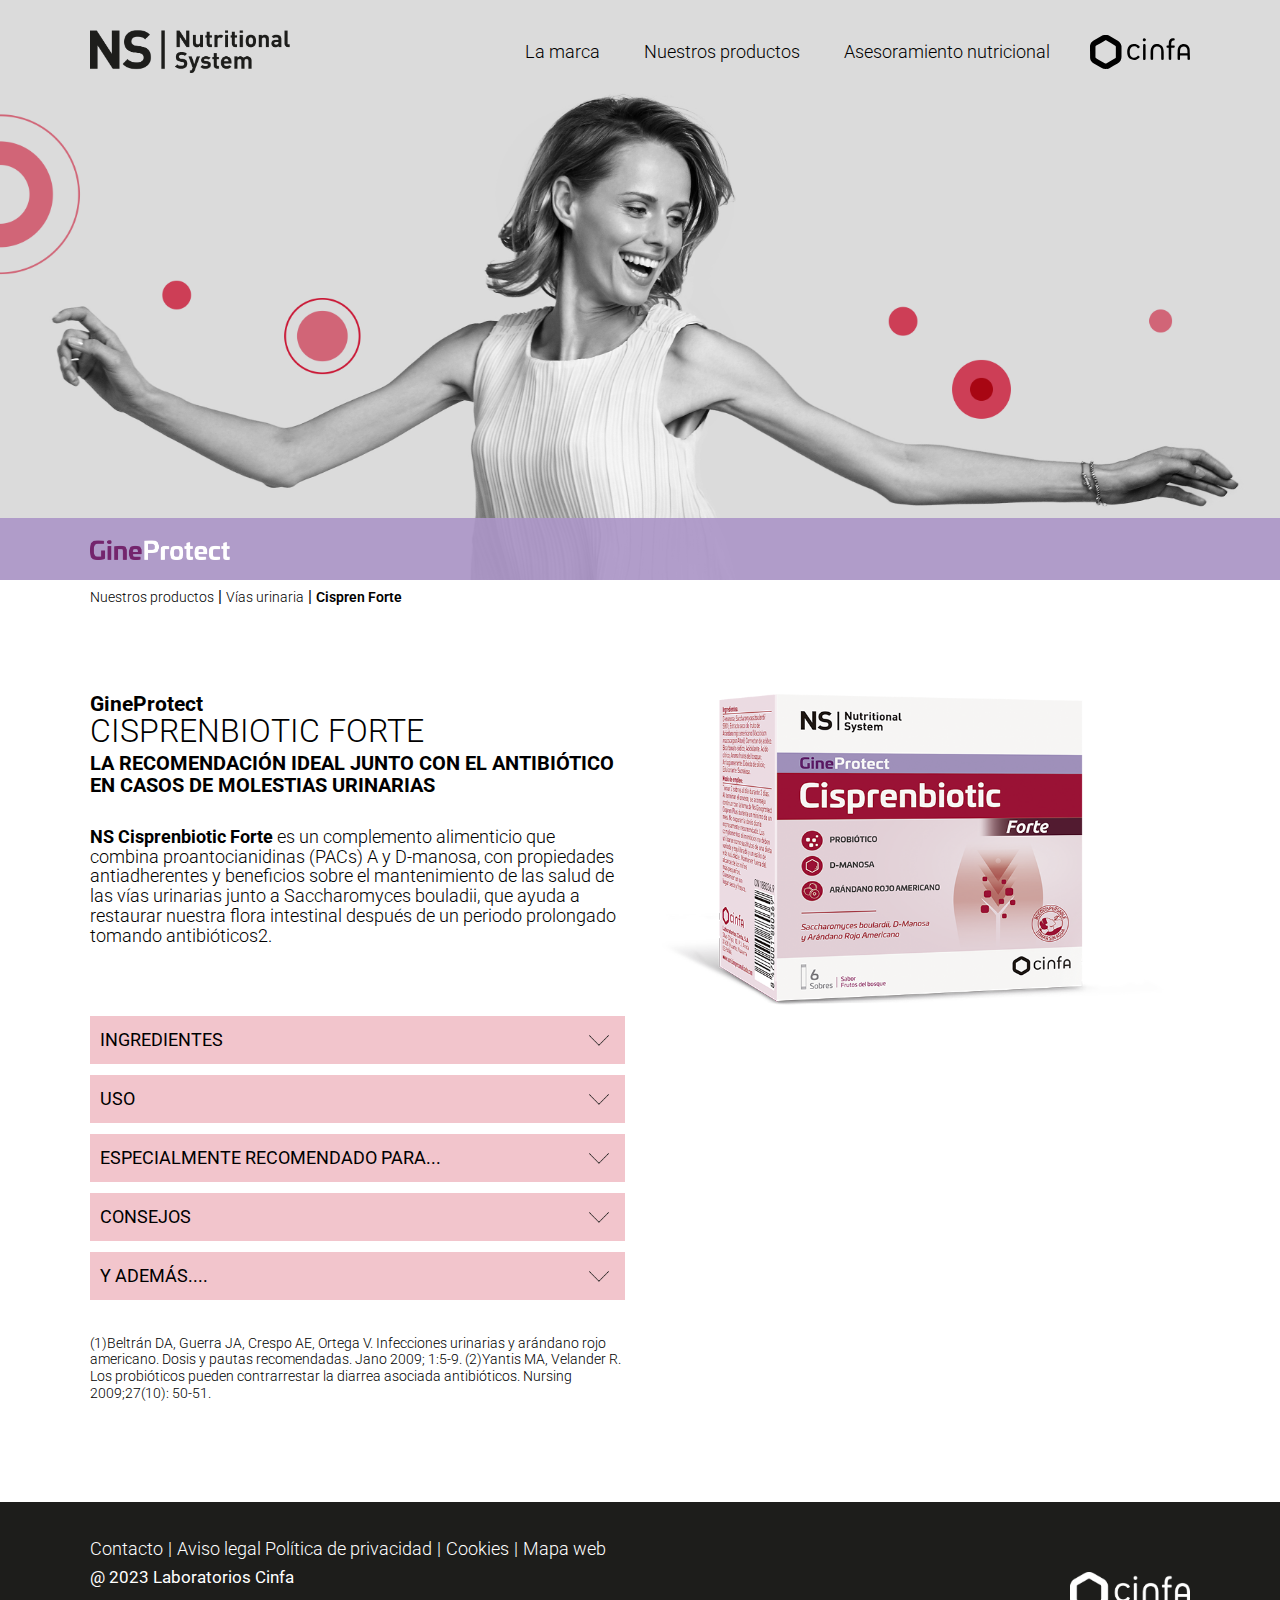
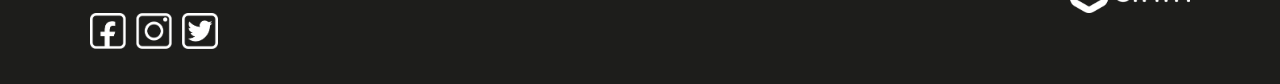
<file: producto.html>
<!DOCTYPE html>
<html dir="ltr" lang="en-US">

<head>
    <title>PRODUCTO</title>
    
    <!-- Favicon -->
    <link type="image/x-icon" rel="shortcut icon" href="assets/images/favicon.png">

    <!-- Required meta tags -->
    <meta charset="UTF-8" />
    <meta name="HandheldFriendly" content="true" />
    <meta name="viewport" content="width=device-width, initial-scale=1, shrink-to-fit=no" />

    <meta name="description" content="" />
    <meta name="keywords" content="" />
    <meta name="author" content="" />


    <!-- Bootstrap CSS -->
    <link rel="stylesheet" href="assets/css/bootstrap.min.css" />

    <!-- Google Fonts -->
    <link href="https://fonts.googleapis.com/css2?family=Roboto:wght@100;300;400;500;700;900&display=swap" rel="stylesheet">

    <!-- fontawesome Css -->
    <link rel="stylesheet" href="assets/css/all.min.css">
    <link rel="stylesheet" href="assets/css/fontawesome.min.css">

    <!-- Animate CSS -->
    <link rel="stylesheet" href="assets/css/animate.css">

    <!-- Owl Carousel Css -->
    <link rel="stylesheet" href="assets/css/owl.carousel.min.css">
    <link rel="stylesheet" href="assets/css/owl.theme.green.min.css">

    <!-- Custom Css -->
    <link rel="stylesheet" type="text/css" href="assets/css/style.css">
    <link rel="stylesheet" type="text/css" href="assets/css/responsive.css">

<body class="intermedia-page producto-page">
    <!-- Main Wrapper Start -->
    <div class="main-wrapper">
        <!-- Header Start-->
        <div class="in_header_wrapper">
            <header class="sticky">
                <div class="container">
                    <div class="in_header_block">
                        <div class="logo_hold">
                            <a href="index.html">
                                <img src="assets/images/logo.png" alt="logo" class="img-fluid" />
                            </a>
                        </div>
                        <div class="menu_block">
                            <div class="menu_list">
                                <ul class="navbar_nav">
                                    <li class="nav-btn" data-row-id="banner_wrapper">
                                        <a href="la-marca.html" class="scroll_trigger">
                                            La marca
                                        </a>
                                    </li>
                                    <li class="nav-btn dropdown_menu">
                                        <a href="#0">
                                            Nuestros productos
                                        </a>
                                        <div class="mega_menu">
                                            <div class="inner-mega_menu">
                                                <ul class="mega_menu_list">
                                                    <li class="mega_menu_item">
                                                        <a href="#0" class="mega_menu_item_link">
                                                            <h2>CUIDADO DIGESTIVO</h2>
                                                            <h3>DIGESTCONFORt</h3>
                                                            <p>Cuidado global de la salud digestiva.</p>
                                                        </a>
                                                    </li>
                                                    <li class="mega_menu_item">
                                                        <a href="#0" class="mega_menu_item_link">
                                                            <h2>MICROBIOTA INTESTINAL</h2>
                                                            <h3>FLORABIOTIC</h3>
                                                            <p>La nueva generación de probióticos.</p>
                                                        </a>
                                                    </li>

                                                    <li class="mega_menu_item">
                                                        <a href="#0" class="mega_menu_item_link">
                                                            <h2>ENERGÍA Y VITALIDAD</h2>
                                                            <h3>Vitans</h3>
                                                            <p>Vitaminas y minerales con innovadora tecnología.</p>
                                                        </a>
                                                    </li>

                                                    <li class="mega_menu_item">
                                                        <a href="#0" class="mega_menu_item_link">
                                                            <h2>CUIDADO DEL SUEÑO</h2>
                                                            <h3>Salud del Sueño</h3>
                                                            <p>Soluciones eficaces para todas las problemáticas del sueño.</p>
                                                        </a>
                                                    </li>

                                                    <li class="mega_menu_item">
                                                        <a href="#0" class="mega_menu_item_link">
                                                            <h2>CUIDADO FEMENINO</h2>
                                                            <h3>Gineprotect</h3>
                                                            <p>Para mujeres que tienen molestias en la zona íntima o se encuentren en menopausia o premenopausia.</p>
                                                        </a>
                                                    </li>

                                                    <li class="mega_menu_item sub_dropdown">
                                                        <a href="#0" class="mega_menu_item_link">
                                                            <h2>CONTROL DE PESO</h2>
                                                            <h3>Adelmed/Dietcontrol</h3>
                                                            <p>Soluciones eficaces para perder peso y ganar en salud.</p>
                                                        </a>

                                                        <div class="sub_mega_menu">
                                                            <ul>
                                                                <li>
                                                                    <a href="#0">
                                                                        Adelmed
                                                                    </a>
                                                                    <a href="#0">
                                                                        Dietcontrol
                                                                    </a>
                                                                </li>
                                                            </ul>
                                                        </div>
                                                    </li>
                                                    <li class="mega_menu_item">
                                                        <a href="#0" class="mega_menu_item_link">
                                                            <h2>CARDIOVASCULAR</h2>
                                                            <h3>Cardioprotect</h3>
                                                            <p>Cuidado cardiovascular.</p>
                                                        </a>
                                                    </li>
                                                    <li class="mega_menu_item">
                                                        <a href="#0" class="mega_menu_item_link">
                                                            <h2>EQUILIBRIO Y RELAX</h2>
                                                            <h3>Equirelax</h3>
                                                            <p>Equilibrio y relax emocional.</p>
                                                        </a>
                                                    </li>
                                                    <li class="mega_menu_item">
                                                        <a href="#0" class="mega_menu_item_link">
                                                            <h2>INFUSIONES DE SALUD</h2>
                                                            <h3>Cardioprotect</h3>
                                                            <p>Cuidado cardiovascular.</p>
                                                        </a>
                                                    </li>
                                                </ul>
                                            </div>
                                        </div>
                                    </li>
                                    <li class="nav-btn" data-row-id="the-gateway">
                                        <a href="asesoramiento.html" class="scroll_trigger">
                                            Asesoramiento nutricional
                                        </a>
                                    </li>
                                </ul>
                                <div class="menu_btn">
                                    <a href="index.html" class="menu_logo">
                                        <img src="assets/images/tipo-cinfa-logo.svg" alt="">
                                    </a>
                                </div>
                            </div>
                        </div>
                        <div class="menu_toggle_btn">
                            <span> </span>
                            <span> </span>
                            <span> </span>
                        </div>
                    </div>
                </div>
            </header>
        </div>
        <!-- Header Close -->


        <!-- Main Content Start -->
        <div class="main_content">

            <!-- inner Content Start -->
                <!-- Hero Section Start -->
                <section class="hero_sec">
                    <div class="hero_slider_wrap">
                        <div class="owl_hero_slider_item">
                            <div class="owl_hero_slider_bg">
                                <img src="assets/images/Intermedia-bg.png" alt="">
                            </div>
                            
                            <div class="hero_slider_procudt_details">
                                <div class="hero_slider_procudt_contant">
                                    <div class="container">
                                        <div class="hero_produvt_img">
                                            <img src="assets/images/Intermedia-logo.png" alt="">
                                        </div>
                                    </div>
                                </div>
                            </div>
                        </div>
                    </div>
                </section>
                <!-- Hero Section End -->

                <!-- Product Section Start -->
                <section class="all-product-sec">
                    <div class="container">
                        <div class="breadkurma-wrap">
                            <a href="#0">Nuestros productos</a>
                            <span>|</span>
                            <a href="#0">Vías urinaria</a>
                            <span>|</span>
                            <a href="#0"><b>Cispren Forte</b></a>
                        </div>
                    </div>
                </section>
                <!-- Product Section End -->

                <!-- gineprotect Section Start -->
                <section class="gineprotect_sec">
                    <div class="container">
                        <div class="row">
                            
                            <div class="col-md-6 col-12 order-md-2">
                                <div class="gineprotect_product">
                                    <img src="assets/images/gineprotect-img.png" alt="">
                                </div>
                            </div>
                            
                            <div class="col-md-6 col-12 order-md-1">
                                <div class="gineprotect_contant">
                                    <h6 class="gineProtect-text">GineProtect</h6>
                                    <h1 class="gineProtect-title">Cisprenbiotic forte</h1>
                                    <h2 class="gineProtect-sug-title">La recomendación ideal junto con el antibiótico en casos de molestias urinarias</h2>
                                    <p class="gineProtect-description"><b>NS Cisprenbiotic Forte</b> es un complemento alimenticio que combina proantocianidinas (PACs) A y D-manosa, con propiedades antiadherentes y beneficios sobre el mantenimiento de las salud de las vías urinarias junto a Saccharomyces bouladii, que ayuda a restaurar nuestra flora intestinal después de un periodo prolongado tomando antibióticos2.</p>
                                    <div class="gineProtect-details">
                                        
                                    </div>

                                    <ul class="accordion">
                                        <li class="accordion-item">
                                                <div class="accordion-thumb"><p>INGREDIENTES</p> <span><img src="assets/images/faq-arrow.png" alt=""></span></div>
                                            <div class="accordion-panel">D-manosa; Saccharomyces boulardii (contiene leche y derivados); Extracto seco de arándano rojo americano (Vaccinium macrocarpon); Corrector de acidez: Bicarbonato sódico; Acidulante: Ácido cítrico; Aroma frutos del bosque; Antiaglomerante: Dióxido de silicio; Edulcorante: Sucralosa.</div>
                                            <div class="present">
                                                <p><b>Presentación:</b> 6 sobres</p>
                                                <p><b>C.N.:</b> 188036.9</p>
                                            </div>
                                        </li>
                                        
                                        <li class="accordion-item">
                                            <div class="accordion-thumb"><p>USO</p> <span><img src="assets/images/faq-arrow.png" alt=""></span></div>
                                            <div class="accordion-panel">D-manosa; Saccharomyces boulardii (contiene leche y derivados); Extracto seco de arándano rojo americano (Vaccinium macrocarpon); Corrector de acidez: Bicarbonato sódico; Acidulante: Ácido cítrico; Aroma frutos del bosque; Antiaglomerante: Dióxido de silicio; Edulcorante: Sucralosa.</div>
                                            <div class="present">
                                                <p><b>Presentación:</b> 7 sobres</p>
                                                <p><b>C.N.:</b> 161571.8</p>
                                            </div>
                                        </li>
                                        
                                        <li class="accordion-item">
                                            <div class="accordion-thumb"><p>Especialmente Recomendado para...</p> <span><img src="assets/images/faq-arrow.png" alt=""></span></div>
                                            <p class="accordion-panel">D-manosa; Saccharomyces boulardii (contiene leche y derivados); Extracto seco de arándano rojo americano (Vaccinium macrocarpon); Corrector de acidez: Bicarbonato sódico; Acidulante: Ácido cítrico; Aroma frutos del bosque; Antiaglomerante: Dióxido de silicio; Edulcorante: Sucralosa.</p>
                                            <div class="present">
                                                <p><b>Presentación:</b> 8 sobres</p>
                                                <p><b>C.N.:</b> 187181.7</p>
                                            </div>
                                        </li>

                                        <li class="accordion-item">
                                            <div class="accordion-thumb"><p>CONSEJOS</p> <span><img src="assets/images/faq-arrow.png" alt=""></span></div>
                                            <div class="accordion-panel">D-manosa; Saccharomyces boulardii (contiene leche y derivados); Extracto seco de arándano rojo americano (Vaccinium macrocarpon); Corrector de acidez: Bicarbonato sódico; Acidulante: Ácido cítrico; Aroma frutos del bosque; Antiaglomerante: Dióxido de silicio; Edulcorante: Sucralosa.</div>
                                            <div class="present">
                                                <p><b>Presentación:</b> 9 sobres</p>
                                                <p><b>C.N.:</b> 183708.0</p>
                                            </div>
                                        </li>

                                        <li class="accordion-item">
                                            <div class="accordion-thumb"><p>Y además....</p> <span><img src="assets/images/faq-arrow.png" alt=""></span></div>
                                            <div class="accordion-panel">D-manosa; Saccharomyces boulardii (contiene leche y derivados); Extracto seco de arándano rojo americano (Vaccinium macrocarpon); Corrector de acidez: Bicarbonato sódico; Acidulante: Ácido cítrico; Aroma frutos del bosque; Antiaglomerante: Dióxido de silicio; Edulcorante: Sucralosa.</div>
                                            <div class="present">
                                                <p><b>Presentación:</b> 10 sobres</p>
                                                <p><b>C.N.:</b> 183983.1</p>
                                            </div>
                                        </li>
                                    </ul>


                                    <p class="gineProtect-accordion-text">(1)Beltrán DA, Guerra JA, Crespo AE, Ortega V. Infecciones urinarias y arándano rojo americano. Dosis y pautas recomendadas. Jano 2009; 1:5-9. (2)Yantis MA, Velander R. Los probióticos pueden contrarrestar la diarrea asociada antibióticos. Nursing 2009;27(10): 50-51.</p>
                                </div>
                            </div>

                        </div>
                    </div>
                </section>
                <!-- gineprotect Section End -->

            <!-- inner Content End -->

        </div>
        <!-- Main Content End -->



        <!-- Footer Start -->
        <div class="footer_wrapper" id="footer_section">
            <footer class="container">
                <div class="row">
                    <div class="col-lg-8 col-md-12 col-12">
                        <div class="footer_detals">
                            <div class="footer_menu">
                                <a href="contacto.html">Contacto</a>
                                <p>|</p>
                                <a href="#0">Aviso legal Política de privacidad</a>
                                <p>|</p>
                                <a href="#0">Cookies</a>
                                <p>|</p>
                                <a href="#0">Mapa web</a>
                            </div>
                            <div class="copy_right">
                                <p>@ 2023 <a href="index.html">Laboratorios Cinfa</a></p>
                            </div>
                            <ul class="social_icon">
                                <li>
                                    <a href="https://www.facebook.com/login/" target="_blank">
                                        <svg xmlns="http://www.w3.org/2000/svg" xmlns:xlink="http://www.w3.org/1999/xlink" width="89px" height="89px">
                                            <image  x="0px" y="0px" width="89px" height="89px"  xlink:href="[data-uri]" />
                                        </svg>
                                    </a>
                                </li>
                                <li>
                                    <a href="https://www.instagram.com/accounts/login/" target="_blank">
                                        <svg xmlns="http://www.w3.org/2000/svg" xmlns:xlink="http://www.w3.org/1999/xlink" width="89px" height="88px">
                                            <image  x="0px" y="0px" width="89px" height="88px"  xlink:href="[data-uri]" />
                                        </svg>
                                    </a>
                                </li>
                                <li>
                                    <a href="https://twitter.com/login" target="_blank">
                                        <svg xmlns="http://www.w3.org/2000/svg" xmlns:xlink="http://www.w3.org/1999/xlink" width="89px" height="89px">
                                            <image  x="0px" y="0px" width="89px" height="89px"  xlink:href="[data-uri]" />
                                        </svg>
                                    </a>
                                </li>
                            </ul>
                        </div>
                    </div>

                    <div class="col-lg-4 col-md-12  col-12">
                        <div class="footer_logo">
                            <a href="index.html">
                                <img src="assets/images/footer_logo.png" alt="">
                            </a> 
                        </div>
                    </div>
                </div>
            </footer>
        </div>
        <!-- Footer End -->
        <!-- Main Wrapper Close -->

        <!-- jQuery first, then Popper.js, then Bootstrap JS -->
        <script src="assets/js/jquery-3.6.0.min.js"></script>
        <script src="assets/js/bootstrap.bundle.js"></script>

        <!-- Owl Carousel Js -->
        <script src="assets/js/owl.carousel.js" ></script>

        <!-- Custom Js -->
        <script src="assets/js/custom.js"></script>
</body>

</html>
</file>
<file: assets/css/style.css>
/*********************  Default-CSS  *********************/
:root {
    scroll-behavior: unset;
}
* {
    -webkit-box-sizing: border-box;
            box-sizing: border-box;
    margin: 0;
    padding: 0
}
body {
    margin: 0;
    font-family: 'Roboto', sans-serif;
    font-weight: 400;
    color: #000;
    background-color: #fff;
    font-size: 16px;
    line-height: 2;
}
a, span, a:hover, a:active, button {
    text-decoration: none;
}
a, div a:hover, div a:active, div a:focus, button {
    text-decoration: none;
    -webkit-transition: all 0.5s ease 0s;
    -o-transition: all 0.5s ease 0s;
    transition: all 0.5s ease 0s;
}
p {
    margin: 0;
}
body h1, body h2, body h3, body h4, body h5, body h6 {
    margin: 0;
}
ul, li {
    list-style: none;
    margin: 0;
    padding: 0;
}
img {
    max-width: 100%;
}
.cm-overflow, .cm-overflow body, .modal-open {
    overflow: hidden;
    -ms-touch-action: none;
        touch-action: none;
}
.modal-open {
    height: 100%;
    width: 100%;
}
.row {
    margin: 0 -15px;
}
.container {
    padding: 0 15px;
}
.col, [class*=col-] {
    padding: 0 15px;
}
/*********************  Default-CSS close  *********************/

/********************  Header Css Start  *********************/
.main-wrapper {
    overflow: hidden;
}
header {
    position: absolute;
    top: 0;
    left: 0;
    width: 100%;
    z-index: 999;
    padding: 77px 0;
}
.sticky.fixed{
    position: fixed;
    z-index: 99;
    animation: slide-down 0.6s;
    padding-top: 15px;
    padding-bottom: 15px;
    background-color: #000000;
    box-shadow: 0px 10px 20px rgb(0 0 0 / 21%);
}
@keyframes slide-down {
    0% {
        opacity: 0;
        transform: translateY(-100%);
    }
    
    100% {
        opacity: 0.9;
        transform: translateY(0);
    }
}
.in_header_block {
    display: -webkit-box;
    display: -ms-flexbox;
    display: flex;
    -webkit-box-pack: justify;
        -ms-flex-pack: justify;
            justify-content: space-between;
    -webkit-box-align: center;
        -ms-flex-align: center;
            align-items: center;
}
.logo_hold a {
    display: inline-block;
}
.menu_block .menu_list > ul > li {
    display: inline-block;
    margin-right: 40px;
    position: relative;
}
.menu_block .menu_list > ul > li > a {
    font-weight: 300;
    font-size: 19px;
    display: -webkit-box;
    display: -ms-flexbox;
    display: flex;
    -webkit-box-align: center;
    -ms-flex-align: center;
    align-items: center;
    color: rgb(0, 0, 0);
    position: relative;
}
.sticky.fixed .menu_block .menu_list > ul > li > a::before{
    background-color: #ffffff;
}
.menu_block .menu_list > ul > li > a::before{
    content: '';
    position: absolute;
    left: auto;
    right: 0;
    bottom: 0;
    width: 0;
    height: 1px;
    background-color: rgb(0, 0, 0);
    transition: all 0.3s ease-in-out 0s;
}
.menu_block .menu_list > ul > li:hover > a::before{
    width: 100%;
    left: 0;
    right: auto;
}
.menu_block .menu_list > ul > li:hover > a,
.menu_block .menu_list > ul > li.active > a{
    -webkit-transition: all 0.5s ease-in-out 0s;
    -o-transition: all 0.5s ease-in-out 0s;
    transition: all 0.5s ease-in-out 0s;
}

.menu_toggle_btn {
    display: none;
}
/*  Mobile Menu Css Start */
.menu_toggle_btn span {
    width: 100%;
    height: 2px;
    background-color: #000;
    -webkit-transition: all 0.5s ease 0s;
    -o-transition: all 0.5s ease 0s;
    transition: all 0.5s ease 0s;
}
.open_menu .menu_toggle_btn span {
    background-color: #2B2A35;
}
/*  Mobile Menu Css Close */

.menu_list {
    display: -webkit-box;
    display: -ms-flexbox;
    display: flex;
    -webkit-box-align: center;
        -ms-flex-align: center;
            align-items: center;
}
.logo_hold {
    max-width: 240px;
}
.menu_logo {
    max-width: 110px;
    display: inline-block;
}
.menu_logo img{
    width: 100%;
}
header.fixed {
    background-color: rgb(0 0 0 / 90%);
    padding: 30px 0;
}
header.fixed .logo_hold {
    max-width: 190px;
}
header.fixed .menu_block .menu_list > ul > li > a {
    font-size: 16px;
    color: #ffffff;
}
header.fixed .menu_block .menu_list >  ul > li {
    margin-right: 40px;
}
header.fixed .menu_logo {
    max-width: 90px;
}
header.fixed .logo_hold img,
header.fixed .menu_logo img{
    -webkit-filter: invert(1);
            filter: invert(1);
}

.mega_menu{
    position: absolute;
    visibility: hidden;
    opacity: 0;
    width: 400px;
}

.inner-mega_menu{
    margin-top: 25px;
    padding: 38px 0;
    background-color: #ffffff;
    -webkit-box-shadow: 1px 1px 20px -20px #1d1d1b;
            box-shadow: 1px 1px 20px -20px #1d1d1b;

}
.mega_menu_item_link{
    padding: 0 44px;
    position: relative;
    display: block;
}
.mega_menu_list::-webkit-scrollbar-track{
	border-radius: 0;
	background-color: transparent;
}
.mega_menu_list::-webkit-scrollbar{
	width: 0;
	background-color: transparent;
}
.mega_menu_list::-webkit-scrollbar-thumb{
	border-radius: 0;
	background-color: transparent;
}
.mega_menu_item{
    position: relative;
    line-height: 1;
}
.mega_menu_item + .mega_menu_item {
    padding-top: 7px;
    margin-top: 7px;
}
.mega_menu_item:not(:first-child) .mega_menu_item_link::before {
    content: '';
    position: absolute;
    top: -10px;
    left: 50%;
    -webkit-transform: translateX(-50%);
        -ms-transform: translateX(-50%);
            transform: translateX(-50%);
    width: 77%;
    height: 1px;
    background-color: #000000;
}
.mega_menu_item_link h2 {
    font-size: 18px;
    color: #000000;
    font-weight: 300;
    margin-bottom: 3px;
}
.mega_menu_item_link h3, .sub_mega_menu h3 {
    font-size: 14px;
    color: #000000;
    font-weight: 500;
    margin-bottom: 5px;
    text-transform: uppercase;
}
.mega_menu_item_link p,
.sub_mega_menu p{
    font-size: 15px;
    color: #000000;
    font-weight: 300; 
    line-height: 1.2;
}

.sub_mega_menu a {
  color: #000;
  display: block;
  margin-bottom: 8px;
  text-transform: capitalize;
  font-weight: 400;
  transition: all 0.3s ease-in-out 0s;
}

.sub_mega_menu a:hover {
  font-weight: 700;
}

/* .sub_mega_menu:hover h3,
.sub_mega_menu:hover p{
    font-weight: 700;
} */
header.fixed .inner-mega_menu {
    margin-top: 23px;
    padding: 25px 0;
}
.sub_mega_menu {
    position: absolute;
    visibility: hidden;
    opacity: 0;
    top: 0;
    background-color: #fff;
    height: 106px;
    width: 160px;
    right: -160px;
    display:-webkit-box !important;
    display:-ms-flexbox !important;
    display:flex !important;
    -webkit-box-align: center;
        -ms-flex-align: center;
            align-items: center;
    -webkit-box-pack: center;
        -ms-flex-pack: center;
            justify-content: center;
    -webkit-box-shadow: 1px 1px 5px 0px rgb(29 29 27 / 62%);
            box-shadow: 1px 1px 5px 0px rgb(29 29 27 / 62%);
}
/********************  Header Css End  *********************/


/********************  Hero Css Start  *********************/
.owl_hero_slider_item{
    position: relative;
}
.hero_slider_procudt_details{
    position: absolute;
    bottom: 0;
    left: 0;
    width: 100%;
}
.hero_slider_procudt_contant {
    background-color: rgb(171, 149, 199, 0.902);
    padding: 25px 0 20px;
}
.hero_slider_procudt_contant .container{
    position: relative;
}
.hero_slider_text {
    display: -webkit-box;
    display: -ms-flexbox;
    display: flex;
    -webkit-box-align: end;
        -ms-flex-align: end;
            align-items: flex-end;
}
.slider_produvt_img {
    position: absolute;
    right: 0;
    bottom: -5px;
    /* width: 785px; */
    width: 40%;
}
.slider_produvt_img img{
    width: 100%;
    height: 100%;
    -o-object-fit: cover;
       object-fit: cover;
}
.hero_slider_text h2{
    max-width: 200px;
}
.hero_slider_text p{
    font-weight: 400;
    font-size: 18px;
    color: #000000;
    line-height: 0.8;
    margin-left:15px;
}
.hero_slider_procudt_color{
    height: 65px;
    width: 100%;
    background-color: rgb(116, 38, 109,0.902);
}
.owl_hero_slider.owl-theme .owl-nav.disabled+.owl-dots {
    margin-top: 0;
    line-height: 0;
    margin-top: 0;
    line-height: 0;
    position: absolute;
    bottom: 25px;
    left: 50%;
    z-index: 9;
    -webkit-transform: translateX(-50%);
        -ms-transform: translateX(-50%);
            transform: translateX(-50%);   
}
.owl_hero_slider.owl-theme .owl-dots .owl-dot span{
    width: 9px;
    height: 9px;
    margin: 0 1px;
    background-color: transparent;
    border: 1px solid #000000;
}
.owl_hero_slider.owl-theme .owl-dots .owl-dot.active span, .owl_hero_slider.owl-theme .owl-dots .owl-dot:hover span{
    background-color: #000000;
}
/********************  Hero Css End  *********************/

/********************  Footer Css Start  *********************/
.footer_wrapper{
    background-color: #1d1d1b;
    padding: 45px 0;
}
.footer_wrapper .row{
    -webkit-box-align: center;
        -ms-flex-align: center;
            align-items: center;
}
.footer_menu{
    display: -webkit-box;
    display: -ms-flexbox;
    display: flex;
    -webkit-box-align: center;
        -ms-flex-align: center;
            align-items: center;
    margin-bottom: 5px;
}
.footer_menu > a,
.footer_menu > p{
    font-weight: 300;
    font-size: 21px;
    color: rgb(255, 255, 255);
    line-height: 1.372;
}
.footer_menu > p{
    margin: 0 5px;
}
.footer_menu > a:hover{
    color: #b09cc9;
}
.copy_right{
    margin-bottom: 23px;
}
.copy_right p,
.copy_right p a{
    font-weight: 400;
    font-size: 18px;
    color: rgb(255, 255, 255);
    line-height: 1.372;
}
.social_icon{
    display: -webkit-box;
    display: -ms-flexbox;
    display: flex;
    -webkit-box-align: center;
        -ms-flex-align: center;
            align-items: center;
}
.social_icon > li + li{
    margin-left: 10px;
}
.social_icon svg {
    width: 39px;
    height: 39px;
}
.social_icon svg image{
    width: 100%;
    height: 100%;
    -o-object-fit: cover;
       object-fit: cover;
}
.footer_logo{
    margin-left: auto;
    max-width: 140px;
}
/********************  Footer Css End  *********************/

@font-face {
    font-family: Roboto-Bold;
    src: url(../fonts/Roboto-Bold.ttf);
}

/********************  La Marca Css Start  *********************/
.inner-hero-sec{
    background-image: url(../images/la-marca-hero-bg.png);
    background-size: cover;
    background-position: center;
    background-repeat: no-repeat;
    padding: 335px 0 150px;
}
.inner-hero-title {
    color: rgb(0, 0, 0);
    font-size: 32px;
    font-weight: 300;
    max-width: 800px;
    text-transform: uppercase;
}
.inner-hero-title b{
    font-weight: 700;
}

/* NS Nutricional Start */
.ns-nutricional {
    padding: 100px 0 130px;
}
.section-title-wrap {
    color: rgb(0, 0, 0);
    font-size: 35px;
    line-height: 1.166;
    font-weight: 700;
}
.section-content {
    color: rgb(0, 0, 0);
    font-size: 28px;
    line-height: 1.166;
    font-weight: 300;
}
.ns-nutricional .row {
    margin-top: 70px;
}
.ns-nutricional-card-img img{
    width: 100%;
}
.ns-nutricional-card {
    background-color: #f6f6f6;
    height: 100%;
}
.ns-nutricional-card-content {
    padding: 27px 27px 60px;
}
.ns-nutricional-card-title {
    color: #000000;
    font-size: 22px;
    line-height: 1.071;
    font-weight: 700;
    margin-bottom: 15px;
}
.ns-nutricional-card-text {
    color: #000000;
    font-size: 18px;
    line-height: 1.2;
    font-weight: 300;
}
.ns-nutricional-card-text br{
    display: none;
}
.ns-nutricional-card-content {
    padding: 20px 15px 40px;
}
.ns-nutricional .row > div {
    padding: 0 15px;
}
.ns-nutricional .row {
    margin-left: -15px;
    margin-right: -15px;
}
/* NS Nutricional End */
.la-marca-page .inner-hero-title {
    font-size: 28px;
    max-width: 730px;
}
.la-marca-page .section-title-wrap {
    font-size: 30px;
}
.section-content {
    font-size: 24px;
}
.ns-nutricional-card-title br{
    display: none;
}
.ns-nutricional-card-title {
    font-size: 17px;
}
.ns-nutricional-card-text {
    font-size: 16px;
}
/********************  La Marca Css End  *********************/

/********************  Intermedia Css Start  *********************/
.intermedia-page .hero_slider_procudt_contant {
    padding: 15px 0;
}
.hero_produvt_img{
    max-width: 200px;
}
.intermedia-page .hero_produvt_img {
    max-width: 150px;
}
.all-product-sec {
    margin: 10px 0 152px;
}
.breadkurma-wrap{
    display: -webkit-box;
    display: -ms-flexbox;
    display: flex;
    -webkit-box-align: center;
        -ms-flex-align: center;
            align-items: center;
    line-height: 0;
}
.breadkurma-wrap a{
    font-size: 14px;
    color: #000000;
    font-weight: 300;
    line-height: 1;
}
.breadkurma-wrap a b{
    font-weight: 600;
}
.breadkurma-wrap span{
    margin: 0 4px;
}
.vlas-urinarias-produvt_title{
    position: relative;
}
.vlas-urinarias-produvt_title::before{
    content: '';
    position: absolute;
    top: 0;
    left: 0;
    width: 100%;
    height: 28px;
    background-color: rgb(202, 23, 53);
    opacity: 0.251;
}
.vlas-urinarias-title{
    margin: 75px 0;
}
.vlas-urinarias-wrap {
    display: inline-block;
    color: rgb(0, 0, 0);
    line-height: 1.2;
    font-size: 25px;
    font-weight: 300;
    text-transform: uppercase;
    padding: 0px 17px 0 13px;
    background-color: #fff;
    z-index: 9;
    position: relative;
    border-left: 12px solid #ca1735;
    height: 28px;
}
.menopausia-title::before{
    background-color: #685889;
}
.flora-vaginal-title::before{
    background-color: #a4305d;
}
.slndrome-premenstrual-title::before{
    background-color: #a5568f;
}

.menopausia-title .vlas-urinarias-wrap{
    border-color: #685889;
}
.flora-vaginal-title .vlas-urinarias-wrap{
    border-color: #a4305d;
}
.slndrome-premenstrual-title .vlas-urinarias-wrap{
    border-color: #a5568f;
}
.all-product-sec .row {
    margin: 0 -22px;
}
.all-product-sec .row > div {
    padding: 0 22px;
}
.product-card-img {
    margin-bottom: 25px;
    height: 266px;
    display: -webkit-box;
    display: -ms-flexbox;
    display: flex;
    -webkit-box-align: end;
        -ms-flex-align: end;
            align-items: flex-end;
}
.all-product-sec .vlas-urinarias_details{
    margin-bottom: 85px;
}
.product-card-img img {
    margin-left: -18px;
}
.product-card-details h3{
    font-size: 16px;
    color: #000000;
    font-weight: 700;
    line-height: 1;
    margin-bottom: 7px;
}
.product-card-details h6{
    font-size: 14px;
    font-weight: 300;
    color: #000000;
    line-height: 1.0;
    max-width: 315px;
    margin-bottom: 18px;
}
.product-card-details p{
    font-size: 12px;
    font-weight: 300;
    color: #000000;
    line-height: 1.1;
}
.product-card-details p b{
    font-weight: 600;
}
.menopausia-flore{
    margin-bottom: 70px;
}
.slndrome-premenstrual{
    margin-top: 83px;
}
.menopausia-flore_wrap .product-card-img{
    height: 235px;
}
.menopausia-card .product-card-img img {
    margin-left: -62px;
}
.flora-vaginal-card .product-card-img img {
    margin-left: -52px;
}
.slndrome-premenstrual-card .product-card-img img {
    margin-left: -24px;
}
/********************  Intermedia Css End  *********************/


/********************  Asesoramiento Css Start  *********************/
.asesoramiento-page .row {
    margin: 0 -24px;
}
.asesoramiento-page .col, .asesoramiento-page [class*=col-] {
    padding: 0 24px;
}
.asesoramiento-page .inner-hero-sec{
    padding: 307px 0 150px;
    background-image: url(../images/asesoramiento-hero-bg.png);
}
.asesoramiento-page .inner-hero-content {
    width: 665px;
}
.asesoramiento-page .inner-hero-title {
    max-width: unset;
    margin-bottom: 42px;
}
.asesoramiento-page .inner-hero-content h2 {
    font-size: 24px;
    color: #000000;
    line-height: 1.1;
    font-weight: 500;
    text-transform: uppercase;
    max-width: 590px;
}
.laboratorios-cinfa-sec{
    margin: 117px 0 140px;
}
.laboratorios-cinfa-details h6 + h6{
    margin-top: 38px;
}
.laboratorios-cinfa-details h6 {
    font-size: 22px;
    color: #000000;
    line-height: 1.0;
    font-weight: 300;
    max-width: 776px;
}
.laboratorios-cinfa-details h6 b{
    font-weight: 700;
}
.conoce-todos-details h6 {
    padding-bottom: 140px;
}
.conoce-todos-details p{
    font-size: 21px;
    color: #000000;
    line-height: 1.6;
    font-weight: 300;
    margin-bottom: 30px;
}
.tratamientos-sec {
    margin-bottom: 125px;
}
.asesoramiento-page .vlas-urinarias-produvt_title {
    line-height: 0;
    margin-bottom: 83px;
}
.asesoramiento-page .vlas-urinarias-produvt_title::before{
    background-color: #1d1d1b;
}
.asesoramiento-page .vlas-urinarias-produvt_title .vlas-urinarias-wrap{
    border-color: #1d1d1b;
}
.tratamientos-card-img{
    margin-bottom: 25px;
}
.estudios-card-img{
    margin-bottom: 26px;
}
.estudios-sec .row{
    margin-bottom: -67px;
}
.estudios-sec {
    margin-bottom: 220px;
}
.estudios-sec .row > div{
    margin-bottom: 67px;
}
.estudios-card-title {
    font-size: 19px;
    color: #000000;
    font-weight: 400;
    line-height: 1.1;
    padding-left: 23px;
    position: relative;
    text-transform: uppercase;
}
.estudios-card-title::before {
    content: '';
    position: absolute;
    top: 4px;
    left: 0;
    width: 12px;
    height: 87%;
}
.estudios-border::before{
    background-color: #9b5da2;
}
.peso-ideal-border::before{
    background-color: #009fe3;
}
.cardiovascular-border::before{
    background-color: #e30613;
}
.regularidad-border::before{
    background-color: #8abd24;
}
.nutricion-border::before{
    background-color: #ea580c;
}
.nutricion-infantil-border::before{
    background-color: #60aba5;
}
.prersonal-virtual-border::before{
    background-color: #898480;
}
.vegetariano-border::before{
    background-color: #236034;
}
/********************  Asesoramiento Css End  *********************/

/********************  Contacto Css Start  *********************/
.contacto-page .inner-hero-sec{
    background: unset;
}
.contact-details-sec {
    padding: 110px 0;
}
.cm-row{
    display: -webkit-box;
    display: -ms-flexbox;
    display: flex;
    -ms-flex-wrap: wrap;
        flex-wrap: wrap;
}
.customer-service{
    width: 379px;
}
.contact-form{
    width: calc(100% - 379px);
    padding-left: 47px;
}
.customer-service-box{
    background-color: #f6f6f6;
    padding: 33px 27px;
}
.customer-service-box + .customer-service-box{
    margin-top: 40px;
}
.customer-service-title{
    font-size: 19px;
    font-weight: 700;
    color: #000000;
    line-height: 1;
    margin-bottom: 33px;
    text-transform: uppercase;
}
.customer-service-item > li{
    display: -webkit-box;
    display: -ms-flexbox;
    display: flex;
    -webkit-box-align: center;
        -ms-flex-align: center;
            align-items: center;
    line-height: 1;
}
.customer-service-item > li > span{
    margin-right: 11px;
}
.customer-service-item > li > a{
    font-size: 19px;
    font-weight: 300;
    color: #000000;
    line-height: 1;  
}
.customer-service-item > li:nth-child(2) {
    margin: 20px 0;
}
.contact-form-wrap{
    background-color: #f6f6f6;
    padding: 33px 27px 27px;
    margin-bottom: 47px;
}
.input_group{
    display: -webkit-box;
    display: -ms-flexbox;
    display: flex;
    margin: 0 -25px;
}
.input_group:not(:last-child) {
    margin-bottom: 35px;
    flex-direction: column;
}
.input_group > div{
    padding: 0 25px;
    width: 100%;
}
.input_group .input-box + .input-box {
    margin-top: 35px;
}
.input-box {
    display: -webkit-box;
    display: -ms-flexbox;
    display: flex;
    -webkit-box-align: end;
        -ms-flex-align: end;
            align-items: flex-end;
    line-height: 0;
}
.input-box label {
    font-size: 18px;
    font-weight: 300;
    color: #000000;
    line-height: 1;
    margin-right: 20px;
    display: inline-block;
    white-space: nowrap;
}
.input-box label sup{
    font-size: 12px;
    line-height: 0;
}
.input-box input,
.input-box textarea {
    border: none;
    outline: none;
    background: transparent;
    border-bottom: 1px solid #949494;
    height: auto;
    font-size: 19px;
    font-weight: 300;
    color: #000000;
    line-height: 1;
    width: 100%;
}
.input-box textarea{
    height: 118px;
    margin-top: 15px;
    resize: none;
}
.checkbox-wrap input {
    padding: 0;
    height: initial;
    width: initial;
    margin-bottom: 0;
    display: none;
    cursor: pointer;
}
.input_group .input-box.checkbox-wrap,
.input_group .input-box.button_wrap{
    margin-top: 0 ;
}
.checkbox-wrap label {
    position: relative;
    cursor: pointer;
    display: -webkit-box;
    display: -ms-flexbox;
    display: flex;
    -webkit-box-align: center;
        -ms-flex-align: center;
            align-items: center;
    font-family: 'Montserrat', sans-serif;
    font-size: 15px;
    font-weight: 300;
    color: #000000;
}
.checkbox-wrap label > a{
    font-weight: 700;
    text-decoration: underline;
    color: #000000;
    margin-left: 6px;
}
.checkbox-wrap label:before {
    content: '';
    -webkit-appearance: none;
    background-color: transparent;
    border: 1px solid #000000;
    -webkit-box-shadow: 0 1px 2px rgba(0, 0, 0, 0.05), inset 0px -15px 10px -12px rgba(0, 0, 0, 0.05);
            box-shadow: 0 1px 2px rgba(0, 0, 0, 0.05), inset 0px -15px 10px -12px rgba(0, 0, 0, 0.05);
    padding: 9px;
    display: inline-block;
    position: relative;
    vertical-align: middle;
    cursor: pointer;
    margin-right: 7px;
    border-radius: 50px;
}
.checkbox-wrap input:checked + label:after {
    content: '';
    display: block;
    position: absolute;
    top: 4px;
    left: 7px;
    width: 6px;
    height: 10px;
    border: solid #000000;
    border-width: 0 2px 2px 0;
    -webkit-transform: rotate(45deg);
        -ms-transform: rotate(45deg);
            transform: rotate(45deg);
}
.input-box.button_wrap{
    -webkit-box-pack: end;
        -ms-flex-pack: end;
            justify-content: flex-end;
}
.input-box.button_wrap button{
    display: block;
    border: 0;
    outline: none;
    font-size: 19px;
    font-weight: 700;
    color: #fff;
    background-color: #000;
    padding: 10px 15px;
    line-height: 1;
}
.input-box.button_wrap button:hover{
    -webkit-transform: translateY(-3px);
        -ms-transform: translateY(-3px);
            transform: translateY(-3px);
}
.contact-form-details{
    font-size: 14px;
    font-weight: 300;
    color: #000000;
    line-height: 1.2;
}
.contact-form-details a{
    font-weight: 700;
    color: #000;
    text-decoration: underline;
}
/********************  Contacto Css End  *********************/

/********************  Producto Css Start  *********************/
section.gineprotect_sec {
    margin-bottom: 125px;
}
.producto-page .all-product-sec {
    margin: 10px 0 120px;
}
.gineProtect-text{
    font-size: 21px;
    font-weight: 700;
    color: #000000;
    line-height: 1;
}
.gineProtect-title {
    font-size: 34px;
    font-weight: 300;
    line-height: 1;
    text-transform: uppercase;
    margin-bottom: 5px;
}
.gineProtect-sug-title {
    font-size: 20px;
    font-weight: 700;
    color: #000000;
    line-height: 1.12;
    text-transform: uppercase;
    margin-bottom: 30px;
    max-width: 657px;
}
.gineProtect-description {
    font-size: 18px;
    font-weight: 300;
    color: #000000;
    line-height: 1.1;
    max-width: 773px;
}
.gineProtect-description b{
    font-weight: 700;
}
.gineProtect-details {
    height: 85px;
    padding: 15px 0;
    display: -webkit-box;
    display: -ms-flexbox;
    display: flex;
    -webkit-box-align: start;
    -ms-flex-align: start;
    align-items: flex-start;
    -webkit-box-orient: vertical;
    -webkit-box-direction: normal;
    -ms-flex-direction: column;
    flex-direction: column;
    -webkit-box-pack: center;
    -ms-flex-pack: center;
    justify-content: center;
}
.accordion {
    margin: 0 0 35px;
    padding: 0;
    list-style: none;
}
/* Thumb */
.accordion-thumb {
    margin: 0;
    padding: 7px 16px 5px 10px;
    cursor: pointer;
    font-weight: normal;
    background-color: #f2c5cc;
    display: -webkit-box;
    display: -ms-flexbox;
    display: flex;
    -webkit-box-align: center;
    -ms-flex-align: center;
    align-items: center;
    -webkit-box-pack: justify;
    -ms-flex-pack: justify;
    justify-content: space-between;
}
.accordion-thumb > p{
    text-transform: uppercase;
    font-size: 18px;
    font-weight: 400;
    color: #000000;
    line-height: 1.1;
}
/* Panel */
.accordion-panel {
    margin: 0;
    display: none;
    padding: 15px 0 20px;
    font-size: 15px;
    font-weight: 300;
    color: #000000;
    line-height: 1.14;
}
.accordion-item{
    border: none !important;
}
.accordion-item:not(:last-child){
    margin-bottom: 11px;
}
/* Active */
.accordion-thumb > span {
    -webkit-transition: all 0.5s ease-in-out 0s;
    -o-transition: all 0.5s ease-in-out 0s;
    transition: all 0.5s ease-in-out 0s;
    width: 18px;
}
.accordion-item.is-active .accordion-thumb > span {
    -webkit-transform: rotateX(180deg);
            transform: rotateX(180deg);
    -webkit-transition: all 0.5s ease-in-out 0s;
    -o-transition: all 0.5s ease-in-out 0s;
    transition: all 0.5s ease-in-out 0s;
}
.gineProtect-accordion-text{
    font-size: 14px;
    color: #000000;
    line-height: 1.2;
    font-weight: 300;
    max-width: 784px;
}

.accordion .present {
    opacity: 0;
    overflow: hidden;
    height: 0;
}
.gineProtect-details > p{
    font-size: 16px;
    font-weight: 300;
    color: #000000;
    line-height: 1.1;
}
.gineProtect-details b{
    font-weight: 700;
}
/********************  Producto Css End  *********************/
</file>
<file: assets/css/responsive.css>
@media (min-width: 992px){
    .nav-btn .mega_menu{
        left: 50%;
        -webkit-transform: translateY(0) translateX(-50%);
            -ms-transform: translateY(0) translateX(-50%);
                transform: translateY(0) translateX(-50%);
    }
    .nav-btn:hover .mega_menu {
        visibility: visible;
        opacity: 1;
    }
    .mega_menu_item:hover .sub_mega_menu{
        -webkit-transform: translateY(0);
            -ms-transform: translateY(0);
                transform: translateY(0);
        visibility: visible;
        opacity: 1;
    }
}

@media (min-width: 1200px){
    .container{
        max-width: 1130px;
    }
    .ns-nutricional .row{
        margin-left: -25px;
        margin-right: -25px;
    }
    .ns-nutricional .row > div{
        padding: 0 25px;
    }
    .product-card-img {
        width: 192px;
    }
    .customer-service-item > li > span {
        width: 21px;
    }
}

@media (max-width: 1600px){
    .hero_slider_text h2 {
        max-width: 210px;
    }
    .hero_slider_text p {
        font-size: 22px;
    }
    .slider_produvt_img {
        width: 43%;
    }
    .menu_block .menu_list > ul > li {
        margin-right: 45px;
    }
    .ns-nutricional-card-text br{
        display: none;
    }
    .ns-nutricional-card-content {
        padding: 27px 27px 50px;
    }

}

@media (max-width: 1440px){
    .hero_slider_procudt_contant {
        padding: 17px 0;
    }
    .footer_wrapper {
        padding: 35px 0;
    }
    header {
        padding: 40px 0;
    }
    .inner-mega_menu {
        margin-top: 5px;
        padding: 28px 0;
    }
    .mega_menu_item_link h2 {
        font-size: 18px;
    }
    .mega_menu_item_link {
        padding: 0 25px;
    }
    .mega_menu_item:not(:first-child) .mega_menu_item_link::before {
        width: 88%;
    }
    .menu_block .menu_list > ul > li > a {
        font-size: 18px;
    }
    .menu_logo {
        max-width: 100px;
    }
    .mega_menu_item_link h3, .sub_mega_menu h3 {
        font-size: 14px;
        margin-bottom: 2px;
    }
    .mega_menu_item + .mega_menu_item {
        padding-top: 7px;
        margin-top: 7px;
    }
    .mega_menu_item_link p, .sub_mega_menu p {
        font-size: 14px;
    }
    .menu_block .menu_list > ul > li {
        margin-right: 40px;
    }   
    .logo_hold {
        max-width: 200px;
    }
    header {
        padding: 30px 0;
    }
    .ns-nutricional-card-content {
        padding: 20px 20px 30px;
    }
    .ns-nutricional .row {
        margin-top: 50px;
    }
    .ns-nutricional-card-title {
        font-size: 20px;
        margin-bottom: 15px;
    }
    .section-title-wrap {
        font-size: 32px;
    }
    .inner-hero-title {
        font-size: 29px;
        max-width: 80% !important;
    }
    header.fixed .inner-mega_menu {
        margin-top: 0px;
        padding: 16px 0;

    }
    .asesoramiento-page .inner-hero-title {
        margin-bottom: 35px;
    }
    .asesoramiento-page .inner-hero-content h2 {
        font-size: 25px;
        max-width: 650px;
    }
    .flora-vaginal-card .product-card-img img {
        margin-left: -40px;
    }
    .menopausia-card .product-card-img img {
        margin-left: -48px;
    }
    .slndrome-premenstrual-card .product-card-img img {
        margin-left: -18px;
    }
    .estudios-card-title {
        font-size: 22px;
    }
    .asesoramiento-page .inner-hero-sec {
        padding: 200px 0 130px;
    }
    .laboratorios-cinfa-sec {
        margin: 105px 0 130px;
    }
    .asesoramiento-page  .vlas-urinarias-wrap {
        line-height: 1;
        font-size: 36px;
    }
    .asesoramiento-page .vlas-urinarias-produvt_title {
        margin-bottom: 70px;
    }
    .tratamientos-sec {
        margin-bottom: 100px;
    }
    .customer-service {
        width: 330px;
    }
    .contact-details-sec {
        padding: 80px 0;
    }
    .contact-form {
        width: calc(100% - 330px);
        padding-left: 47px;
    }
    .producto-page .all-product-sec {
        margin: 10px 0 90px;
    }
    section.gineprotect_sec {
        margin-bottom: 100px;
    }
    .footer_menu > a, .footer_menu > p {
        font-size: 16px;
    }
    .laboratorios-cinfa-details h6 {
        font-size: 28px;
    }
    .laboratorios-cinfa-details h6 + h6 {
        margin-top: 30px;
    }
    .conoce-todos-details h6 {
        padding-bottom: 100px;
    }
    .conoce-todos-details p {
        font-size: 18px;
        margin-bottom: 20px;
    }
    .asesoramiento-page .vlas-urinarias-wrap {
        font-size: 28px;
    }
    .asesoramiento-page .vlas-urinarias-produvt_title {
        margin-bottom: 50px;
    }
    .estudios-card-img {
        margin-bottom: 20px;
    }
    .estudios-sec .row > div {
        margin-bottom: 45px;
    }
    .estudios-sec {
        margin-bottom: 160px;
    }
    .customer-service-title {
        margin-bottom: 25px;
    }
    .input_group .input-box + .input-box {
        margin-top: 25px;
    }
    .input_group:not(:last-child) {
        margin-bottom: 30px;
    }
    .input-box textarea {
        height: 100px;
    }
    .customer-service-item > li > a {
        font-size: 17px;
    }
    .vlas-urinarias-wrap {
        font-size: 23px;
        height: 28px;
    }
    .menopausia-flore_wrap .product-card-img {
        height: auto;
    }
    .product-card-details h3 {
        font-size: 18px;
    }
    .product-card-details h6 {
        font-size: 16px;
        max-width: unset;
        margin-bottom: 15px;
    }
    .ns-nutricional {
        padding: 90px 0 100px;
    }
    .inner-hero-sec {
        padding: 260px 0 100px;
    }
    .gineProtect-title {
        font-size: 32px;
    }
    .gineProtect-details {
        height: 70px;
    }
    .accordion-thumb > p {
        font-size: 18px;
    }
    .accordion-thumb {
        padding: 8px 16px 8px 10px;
    }
    .accordion-thumb > span {
        width: 20px;
    }
}




@media (max-width: 1360px){
    .hero_slider_text h2 {
        max-width: 180px;
    }
    .hero_slider_text p {
        font-size: 18px;
        margin-left: 10px;
    }
    .footer_menu > a, .footer_menu > p {
        font-size: 18px;
    }
    .copy_right p, .copy_right p a {
        font-size: 17px;
    }
    .social_icon svg {
        width: 30px;
        height: 30px;
    }
    .social_icon svg {
        width: 36px;
        height: 36px;
    }
    .footer_logo {
        max-width: 120px;
    }
    .vlas-urinarias-title {
        margin: 45px 0;
    }
    .product-card-img {
        height: 170px;
        width: 150px;
    }
    .product-card-img img {
        margin-left: -15px;
    }
    .menopausia-flore {
        margin-bottom: 63px;
    }
    .slndrome-premenstrual {
        margin-top: 63px;
    }
    .intermedia-page .hero_produvt_img {
        max-width: 140px;
    }
    .all-product-sec {
        margin: 10px 0 130px;
    }
    .asesoramiento-page  .vlas-urinarias-wrap {
        font-size: 28px;
    }
    .laboratorios-cinfa-sec {
        margin: 80px 0 80px;
    }
    .customer-service {
        width: 300px;
    }
    .input-box label {
        font-size: 16px;
    }
    .contact-form-wrap {
        margin-bottom: 35px;
        padding: 33px 20px 27px;
    }
    .contact-form {
        width: calc(100% - 330px);
        padding-left: 30px;
    }
    .input_group > div {
        padding: 0 15px;
    }
    .input_group {
        margin: 0 -15px;
    }
}

@media (max-width: 1280px){
    .intermedia-page .owl_hero_slider_item {
        height: 80vh;
    }
    .intermedia-page .owl_hero_slider_bg {
        height: 100%;
        width: 100%;
    }
    .intermedia-page .owl_hero_slider_bg img {
        width: 100%;
        height: 100%;
        -o-object-fit: cover;
           object-fit: cover;
        -o-object-position: left;
           object-position: left;
    }
    .menopausia-flore {
        margin-bottom: 45px;
    }
}

@media (min-width: 1200px) and (max-width: 1530px){
    .intermedia-page .owl_hero_slider_bg {
        height: 580px !important;
    }
    .intermedia-page .owl_hero_slider_bg img {
        width: 100%;
        height: 100%;
        -o-object-fit: cover;
           object-fit: cover;
        -o-object-position: left;
           object-position: left;
    }
    .intermedia-page .owl_hero_slider_item {
        height: auto;
    }
}

@media (max-width: 1199px){
    .menu_block .menu_list > ul > li {
        margin-right: 25px;
    }
    .logo_hold {
        max-width: 200px;
    }
    .menu_logo {
        max-width: 100px;
    }
    .hero_slider_text h2 {
        max-width: 150px;
    }
    .hero_slider_text p {
        font-size: 16px;
    }
    .hero_slider_procudt_color {
        height: 45px;
    }
    .owl_hero_slider.owl-theme .owl-nav.disabled+.owl-dots {
        bottom: 17px;
    }
    .footer_logo {
        max-width: 110px;
    }
    .social_icon svg {
        width: 32px;
        height: 32px;
    }
    header.fixed .menu_block .menu_list > ul > li > a {
        font-size: 16px;
    }
    header.fixed .logo_hold {
        max-width: 190px;
    }
    header {
        padding: 40px 0;
    }
    .footer_wrapper {
        padding: 35px 0;
    }
    .ns-nutricional-card-content {
        padding: 20px 15px;
    }
    .ns-nutricional-card-text {
        font-size: 18px;
    }
    .inner-hero-sec {
        padding: 285px 0 150px;
    }
    .inner-hero-title {
        font-size: 34px;
        max-width: 680px;
    }
    .ns-nutricional .row {
        margin-top: 70px;
    }
    .inner-mega_menu {
        margin-top: 0;
        padding: 25px 0;
    }
    .mega_menu_item_link{
        padding: 0 25px;
    }
    .mega_menu_item_link h2 {
        font-size: 18px;
    }
    .mega_menu_item_link h3, .sub_mega_menu h3 {
        font-size: 15px;
    }
    .mega_menu_item_link p, .sub_mega_menu p {
        font-size: 14px;
    }
    .owl_hero_slider_item {
        height: 84vh;
    }
    .slider_produvt_img {
        width: 48%;
    }
    .vlas-urinarias-wrap {
        font-size: 32px;
        height: 23px;
    }
    .vlas-urinarias-produvt_title::before {
        height: 23px;
    }
    .product-card-img {
        height: 246px;
    }
    .all-product-sec {
        margin: 10px 0 110px;
    }
    .intermedia-page .owl_hero_slider_bg img {
        -o-object-position: 20%;
           object-position: 20%;
    }
    .asesoramiento-page .vlas-urinarias-wrap {
        font-size: 28px;
    }
    .estudios-card-title {
        font-size: 22px;
    }
    .estudios-sec .row > div {
        margin-bottom: 55px;
    }
    .laboratorios-cinfa-details h6 {
        font-size: 28px;
        max-width: unset;
    }
    .conoce-todos-details h6 {
        padding-bottom: 100px;
    }
    .conoce-todos-details p {
        margin-bottom: 25px;
    }
    .laboratorios-cinfa-details h6 br{
        display: none;
    }
    .laboratorios-cinfa-details h6 + h6 {
        margin-top: 28px;
    }
    .laboratorios-cinfa-sec {
        margin: 90px 0;
    }
    .asesoramiento-page .inner-hero-sec {
        background-position: 100% center;
    }
    .estudios-sec {
        margin-bottom: 150px;
    }
    .customer-service {
        width: 100%;
        display: -webkit-box;
        display: -ms-flexbox;
        display: flex;
        -webkit-box-pack: justify;
            -ms-flex-pack: justify;
                justify-content: space-between;
        margin-bottom: 30px;
    }
    .contact-form {
        width: 100%;
        padding-left: 0;
    }
    .customer-service > .customer-service-box{
        width: 48%;
    }
    .customer-service-box + .customer-service-box {
        margin-top: 0;
    }
    .gineProtect-title {
        font-size: 38px;
        margin-bottom: 8px;
    }
    .gineProtect-sug-title {
        font-size: 22px;
        margin-bottom: 40px;
    }
    .accordion-panel {
        padding: 15px 0 20px;
        font-size: 18px;
    }
    .accordion {
        margin: 0 0 40px;
    }
    .producto-page .all-product-sec {
        margin: 10px 0 100px;
    }
    .mega_menu_item:not(:first-child) .mega_menu_item_link::before {
        width: 87%;
    }
    .accordion-thumb > span {
        width: 24px;
        height: 24px;
        line-height: 1.5;
    }
}

@media (max-width: 991px){
    header {
        padding: 30px 0;
    }
    .cm-overflow header .logo_hold img, .cm-overflow header .menu_logo img {
        -webkit-filter: invert(1);
                filter: invert(1);
    }
    .menu_list {
        -webkit-box-orient: vertical;
        -webkit-box-direction: normal;
            -ms-flex-direction: column;
                flex-direction: column;
        -webkit-box-align: unset;
            -ms-flex-align: unset;
                align-items: unset;
    }
    .menu_btn{
        -webkit-transition-delay: 0.20s;
        -o-transition-delay: 0.20s;
        transition-delay: 0.20s;
        -webkit-transform: translateX(100vw);
        -ms-transform: translateX(100vw);
        transform: translateX(100vw);
        -webkit-transition: all 0.3s ease-in-out;
        -o-transition: all 0.3s ease-in-out;
        transition: all 0.3s ease-in-out;
    }
    .sub_mega_menu {
        height: auto;
        right: 0;
        position: unset;
        visibility: visible;
        opacity: 1;
        padding: 10px 15px 15px;
        -webkit-box-pack: start;
            -ms-flex-pack: start;
                justify-content: flex-start;
        width: auto;
        margin-top: 10px;
        -webkit-box-shadow: unset;
                box-shadow: unset;
        border-top: 1px solid rgb(0 0 0 / 22%);
        display: none;
        width: 96%;
        margin: 10px auto 0;
    }
    .open_menu  .menu_btn {
        -webkit-transform: translateX(0);
        -ms-transform: translateX(0);
        transform: translateX(0);
    }
    .footer_wrapper .row {
        -webkit-box-orient: vertical;
        -webkit-box-direction: reverse;
            -ms-flex-direction: column-reverse;
                flex-direction: column-reverse;
        text-align: center;
    }
    .footer_menu,
    .social_icon{
        -webkit-box-pack: center;
            -ms-flex-pack: center;
                justify-content: center;
    }
    .copy_right {
        margin-top: 13px;
        margin-bottom: unset;
    }
    .footer_logo {
        max-width: 110px;
        margin: 0 auto 20px;
    }
    .footer_detals{
        display: -webkit-box;
        display: -ms-flexbox;
        display: flex;
        -webkit-box-orient: vertical;
        -webkit-box-direction: reverse;
            -ms-flex-direction: column-reverse;
                flex-direction: column-reverse;
    }
    .footer_wrapper {
        padding: 25px 0;
    }
    .footer_menu {
        -webkit-box-ordinal-group: 4;
            -ms-flex-order: 3;
                order: 3;
        margin-bottom: 15px;
    }
    .social_icon{
        -webkit-box-ordinal-group: 3;
            -ms-flex-order: 2;
                order: 2;
    }
    .copy_right {
        -webkit-box-ordinal-group: 2;
            -ms-flex-order: 1;
                order: 1;
    }
    .hero_slider_text h2 {
        max-width: 110px;
    }
    .hero_slider_text p {
        font-size: 14px;
    }
    .slider_produvt_img {
        width: 35%;
    }
    .footer_menu > a, .footer_menu > p {
        font-size: 16px;
    }
    .copy_right p, .copy_right p a {
        font-size: 16px;
    }
    .social_icon svg {
        width: 28px;
        height: 28px;
    }
    .inner-hero-sec {
        padding: 200px 0 100px;
    }
    .inner-hero-title {
        font-size: 30px;
        max-width: unset;
    }
    .ns-nutricional {
        padding: 80px 0 120px;
    }
    .section-title-wrap{
        font-size: 32px;
    }
    .section-content{
        font-size:28px;
    }
    h2.section-title-wrap {
        margin-bottom: 5px;
    }
    .ns-nutricional .row {
        margin-top: 50px;
    }
    .ns-nutricional .row{
        margin-bottom: -30px;
    }
    .ns-nutricional .row > div{
        margin-bottom: 30px;
    }
    .owl_hero_slider_item {
        height: auto;
    }
    .mega_menu {
        position: unset;
        visibility: visible;
        opacity: 1;
        width: 100%;
        display: none;
    }
    ul.mega_menu_list {
        height: 300px;
        overflow-y: scroll;
    }
    li.nav-btn {
        -webkit-box-orient: vertical;
        -webkit-box-direction: normal;
            -ms-flex-direction: column;
                flex-direction: column;
    }
    .inner-mega_menu {
        margin-top: 15px;
        padding: 15px 0 0;
    }
    .mega_menu_item_link{
        padding: 0 15px;
    }
    .dropdown_menu > a::before,
    .sub_dropdown::before {
        content: "";
        display: inline-block;
        height: 7px;
        width: 7px;
        margin-right: 0;
        margin-left: 0;
        vertical-align: middle;
        border-right: 1px solid;
        border-bottom: 1px solid;
        -webkit-transform: rotate(45deg);
            -ms-transform: rotate(45deg);
                transform: rotate(45deg);
        -webkit-transition: -webkit-transform 0.2s ease-out;
        transition: -webkit-transform 0.2s ease-out;
        -o-transition: transform 0.2s ease-out;
        transition: transform 0.2s ease-out;
        transition: transform 0.2s ease-out, -webkit-transform 0.2s ease-out;
        color: #fff;
        position: absolute;
        right: 0;
        top: 5px;
    }
    .dropdown_menu > a.is-active::before,
    .sub_dropdown::before {
        -webkit-transform: rotate(223deg);
            -ms-transform: rotate(223deg);
                transform: rotate(223deg);
        top: 9px;
    }
    .slider_produvt_img {
        width: 64%;
        margin: -120px auto 15px;
        position: unset;
    }
    .hero_slider_procudt_details {
        position: unset;
    }
    .hero_slider_text {
        -webkit-box-pack: center;
            -ms-flex-pack: center;
                justify-content: center;
    }
    .intermedia-page .owl_hero_slider_item {
        height: auto;
    }
    .hero_produvt_img {
        max-width: 170px;
    }
    .intermedia-page .hero_slider_procudt_contant {
        padding: 10px 0;
    }
    .vlas-urinarias-title {
        margin: 45px 0;
    }
    .vlas-urinarias-wrap {
        font-size: 22px;
    }
    .menopausia-flore_wrap .product-card-img {
        height: auto;
    }
    .flora-vaginal-card{
        padding-top: 28px;
    }
    .asesoramiento-page .vlas-urinarias-wrap {
        height: auto;
    }
    .asesoramiento-page .vlas-urinarias-produvt_title::before{
        display: none;
    }
    .laboratorios-cinfa-details h6 {
        font-size: 26px;
    }
    .asesoramiento-page .inner-hero-content {
        width: auto;
    }
    .asesoramiento-page .inner-hero-sec {
        background-position: 70% center;
        padding: 175px 0 100px;
    }
    .laboratorios-cinfa-sec {
        margin: 70px 0;
    }
    .asesoramiento-page .tratamientos-sec .row > div{
        margin-bottom: 30px;
    }
    .tratamientos-sec {
        margin-bottom: 60px;
    }
    .asesoramiento-page .vlas-urinarias-produvt_title {
        margin-bottom: 40px;
    }
    .estudios-sec .row > div {
        margin-bottom: 40px;
    }
    .estudios-card-img {
        margin-bottom: 15px;
    }
    .estudios-card-title {
        font-size: 20px;
        padding-left: 19px;
    }
    .estudios-card-title::before {
        width: 8px;
    }
    .input_group > div {
        width: 100%;
    }
    .input_group {
        -webkit-box-orient: vertical;
        -webkit-box-direction: normal;
            -ms-flex-direction: column;
                flex-direction: column;
    }
    .input_group .input-box + .input-box{
        margin-top: 30px;
    }
    .input-box.button_wrap {
        -webkit-box-pack: start;
            -ms-flex-pack: start;
                justify-content: flex-start;
    }
    .contact-form-wrap,
    .customer-service-box{
        padding: 25px;
    }
    .contact-form-wrap{
        margin-bottom: 35px;
    }
    .customer-service-title {
        font-size: 18px;
        margin-bottom: 25px;
    }
    .input-box textarea {
        height: 100px;
    }
    .contact-details-sec {
        padding: 100px 0;
    }
    .gineProtect-title {
        font-size: 28px;
        margin-bottom: 8px;
    }
    .gineProtect-sug-title {
        font-size: 18px;
        margin-bottom: 35px;
    }
    .gineProtect-text {
        font-size: 16px;
    }
    .gineProtect-description {
        font-size: 18px;
    }
    .accordion-thumb > p {
        font-size: 15px;
        width: 90%;
    }
    .accordion-panel {
        padding: 10px 0 15px;
        font-size: 16px;
    }
    .accordion {
        margin: 0 0 30px;
    }
    section.gineprotect_sec {
        margin-bottom: 106px;
    }
    .producto-page .all-product-sec {
        margin: 10px 0 80px;
    }
    .gineProtect-sug-title {
        font-size: 16px;
        margin-bottom: 30px;
    }
    .gineProtect-details {
        height: 75px;
        padding: 0px 0;
    }
    .mega_menu_item:not(:first-child) .mega_menu_item_link::before {
        width: 95%;
    }
    .asesoramiento-page .row {
        margin: 0 -15px;
    }
    .asesoramiento-page .col, .asesoramiento-page [class*=col-] {
        padding: 0 15px;
    }
    .accordion-thumb > span {
        width: 20px;
        height: 20px;
    }
}

@media (max-width: 767px){
    header {
        padding: 20px 0;
    }
    .logo_hold {
        max-width: 180px;
    }
    .hero_slider_text {
        -webkit-box-pack: center;
            -ms-flex-pack: center;
                justify-content: center;
    }
    .inner-hero-title {
        font-size: 28px;
    }
    .inner-hero-sec {
        padding: 180px 0 80px;
    }
    .ns-nutricional .row {
        margin-top: 30px;
    }
    .section-content {
        font-size: 22px;
    }
    .section-title-wrap {
        font-size: 28px;
    }
    .ns-nutricional-card-title {
        font-size: 20px;
        margin-bottom: 11px;
    }
    .ns-nutricional-card-text {
        font-size: 16px;
        line-height: 1.3;
    }
    .slider_produvt_img {
        width: 82%;
    }
    .product-card-details h3 {
        font-size: 18px;
    }
    .product-card-details h6 {
        margin-bottom: 15px;
    }
    .product-card-details p {
        font-size: 16px;
    }
    .product-card-img img {
        margin-left: -23px;
    }
    .product-card-img {
        height: auto;
    }
    .all-product-sec .vlas-urinarias_details {
        -webkit-box-align: center;
            -ms-flex-align: center;
                align-items: center;
        margin-bottom: 45px;
    }
    .slndrome-premenstrual {
        margin-top: 0;
    }
    .menopausia-flore {
        margin-bottom: 30px;
    }
    .row.vlas-urinarias_details{
        margin-bottom: 70px;
    }
    .row.vlas-urinarias_details > div:not(:last-child){
        padding-bottom: 40px;
    }
    .menopausia-flore_wrap > div:not(:last-child){
        margin-bottom: 60px;
    }
    .flora-vaginal-card {
        padding-top: 0;
    }
    .intermedia-page .hero_sec {
        height: 50vh;
    }
    .intermedia-page .hero_slider_wrap{
        height: 100%;
    }
    .intermedia-page .owl_hero_slider_item {
        height: 100%;
    }
    .intermedia-page .hero_slider_procudt_details {
        position: absolute;
    }
    .conoce-todos-details h6 {
        padding-bottom: 40px;
        margin-top: 30px;
    }
    .conoce-todos-details p {
        margin-bottom: 20px;
    }
    .laboratorios-cinfa-details h6 {
        font-size: 24px;
    }
    .laboratorios-cinfa-sec {
        margin: 60px 0;
    }
    .asesoramiento-page .vlas-urinarias-produvt_title {
        margin-bottom: 30px;
    }
    .customer-service-item > li:nth-child(2) {
        margin: 14px 0;
    }
    .input_group .input-box + .input-box {
        margin-top: 15px;
    }
    .input_group:not(:last-child) {
        margin-bottom: 25px;
    }
    .button_wrap{
        margin-top: 25px !important;
    }
    .contact-form-wrap, .customer-service-box {
        padding: 20px;
    }
    .contact-details-sec {
        padding: 80px 0;
    }
    .contacto-page .inner-hero-sec {
        height: 300px;
    }
    .contacto-page .inner-hero-content{
        height: 100%;
    }
    .contacto-page .inner-hero-content img{
        width: 100%;
        height: 100%;
        -o-object-fit: cover;
           object-fit: cover;
        -o-object-position: 0%;
           object-position: 0%;
    }
    .gineprotect_product {
        margin-bottom: 40px;
    }
    .gineProtect-description {
        font-size: 16px;
    }
    section.gineprotect_sec {
        margin-bottom: 85px;
    }
    .producto-page .all-product-sec {
        margin: 10px 0 70px;
    }
}

@media (max-width: 575px){
    .hero_slider_text p {
        margin-left: 0;
    }
    .hero_slider_text {
        -webkit-box-orient: vertical;
        -webkit-box-direction: normal;
            -ms-flex-direction: column;
                flex-direction: column;
        text-align: center;
        -webkit-box-align: center;
            -ms-flex-align: center;
                align-items: center;
    }
    .hero_slider_text h2 {
        max-width: 126px;
        margin-bottom: 10px;
    }
    .slider_produvt_img {
        margin: -80px auto 15px;
    }
    .hero_slider_procudt_contant {
        padding: 13px 0;
    }
    .hero_slider_procudt_color {
        height: 25px;
    }
    .owl_hero_slider.owl-theme .owl-nav.disabled+.owl-dots {
        bottom: 8px;
    }
    .inner-hero-sec {
        padding: 150px 0 80px;
    }
    .inner-hero-title {
        font-size: 26px;
    }
    .ns-nutricional {
        padding: 60px 0 80px;
    }
    .hero_slider_procudt_details {
        position: relative;
    }
    .product-card-details h6 {
        max-width: unset;
    }
    .product-card-img img,
    .flora-vaginal-card .product-card-img img,
    .slndrome-premenstrual-card .product-card-img img,
    .menopausia-card .product-card-img img {
        margin-left: 0;
    }
    .intermedia-page .hero_sec {
        height: 40vh;
    }
    .estudios-sec {
        margin-bottom: 60px;
    }
    .asesoramiento-page .col, .asesoramiento-page [class*=col-] {
        padding: 0 15px;
    }
    .asesoramiento-page .row {
        margin: 0 -15px;
    }
    .laboratorios-cinfa-sec {
        margin: 60px 0 80px;
    }
    .estudios-sec .row > div {
        margin-bottom: 25px;
    }
    .contact-details-sec {
        padding: 60px 0;
    }
    .checkbox-wrap label {
        -ms-flex-wrap: wrap;
            flex-wrap: wrap;
    }
    .checkbox-wrap label > a{
        margin-top: 10px;
    }
    .input_group > div {
        -webkit-box-orient: vertical;
        -webkit-box-direction: normal;
            -ms-flex-direction: column;
                flex-direction: column;
        -webkit-box-align: start;
            -ms-flex-align: start;
                align-items: flex-start;
    }
    .input_group .input-box + .input-box {
        margin-top: 30px;
    }
    .customer-service{
        -webkit-box-orient: vertical;
        -webkit-box-direction: normal;
            -ms-flex-direction: column;
                flex-direction: column;
    }
    .customer-service > .customer-service-box {
        width: 100%;
    }
    .customer-service-box + .customer-service-box {
        margin-top: 30px;
    }
    .input-box textarea {
        height: 60px;
    }
    .contacto-page .inner-hero-content img {
        -o-object-position: 20%;
           object-position: 20%;
    }
    .sub_mega_menu {
        width: 94%;
    }
    .logo_hold {
        max-width: 150px;
    }
}

@media (max-width: 450px){
    .slider_produvt_img {
        margin: -80px auto 15px;
    }
    .hero_slider_procudt_details {
        position: relative;
    }
    .footer_menu {
        -ms-flex-wrap: wrap;
            flex-wrap: wrap;
    }
    header {
        padding: 15px 0;
    }
    .ns-nutricional-card-title br{
        display: none;
    }
    .all-product-sec {
        margin: 10px 0 80px;
    }
    .vlas-urinarias-produvt_title::before {
        position: unset;
    }
    .vlas-urinarias-wrap {
        height: auto;
    }
    .intermedia-page .hero_sec {
        height: 32vh;
    }
    .contact-details-sec {
        padding: 50px 0;
    }
    .mega_menu_item:not(:first-child) .mega_menu_item_link::before {
        width: 91%;
    }
    .sub_mega_menu {
        width: 90%;
    }
    .owl_hero_slider_bg {
        height: 370px;
    }
    .owl_hero_slider.owl-carousel .owl-item img {
        display: block;
        width: 100%;
        height: 100%;
        -o-object-fit: cover;
           object-fit: cover;
        -o-object-position: 10%;
           object-position: 10%;
    }
    .accordion-thumb > p {
        font-size: 14px;
    }
    .accordion-thumb > span {
        width: 18px;
        height: 18px;
    }
}

@media (max-width: 400px){
    .logo_hold {
        max-width: 150px;
    }
    .owl_hero_slider_bg {
        width: 100%;
        height: 360px;
    }
    .owl_hero_slider_bg  img {
        display: block;
        width: 100%;
        -o-object-fit: cover;
           object-fit: cover;
        -o-object-position: 60% 80%;
           object-position: 60% 80%;
        height: 100%;
    }
    .ns-nutricional .row > div {
        margin-bottom: 20px;
    }
    .ns-nutricional .row {
        margin-bottom: -20px;
    }

}

@media (max-width: 367px){
    .inner-hero-title {
        font-size: 21px;
    }
    .inner-hero-sec {
        padding: 120px 0 70px;
    }
    .section-title-wrap {
        font-size: 26px;
    }
    .section-content {
        font-size: 18px;
    }
    .ns-nutricional {
        padding: 60px 0 60px;
    }
    .slider_produvt_img {
        width: 92%;
    }
    .asesoramiento-page .col-6 {
        -webkit-box-flex: 0;
            -ms-flex: 0 0 auto;
                flex: 0 0 auto;
        width: 100%;
    }
    .accordion-thumb > p {
        font-size: 14px;
    }
    .accordion-panel {
        font-size: 14px;
    }
    .breadkurma-wrap {
        -ms-flex-wrap: wrap;
            flex-wrap: wrap;
    }
    .breadkurma-wrap a:last-child{
        margin-top: 5px;
    }
    .producto-page .all-product-sec {
        margin: 10px 0 50px;
    }
    section.gineprotect_sec {
        margin-bottom: 55px;
    }
    .gineProtect-details > p {
        font-size: 14px;
    }
    .mega_menu_item:not(:first-child) .mega_menu_item_link::before {
        width: 89%;
    }
}


@media screen and (max-width: 991px) {
    /********************  Mobile Menu Css Start *********************/
    .cm-overflow, .cm-overflow body, .modal-open {
        overflow: hidden;
        -ms-touch-action: none;
            touch-action: none;
    }
    .menu_list{
        width: 100%;
        position: relative;
        z-index: 99;
    }
    .logo_hold {
        position: relative;
        z-index: 110;
    }
    .menu_toggle_btn {
        cursor: pointer;
        display: -webkit-box;
        display: -ms-flexbox;
        display: flex;
        -webkit-box-align: center;
            -ms-flex-align: center;
                align-items: center;
        -ms-flex-pack: distribute;
            justify-content: space-around;
        -webkit-box-orient: vertical;
        -webkit-box-direction: normal;
            -ms-flex-direction: column;
                flex-direction: column;
        width: 20px;
        height: 24px;
        position: relative;
        z-index: 102;
    }
    .open_menu .menu_toggle_btn span {
        background-color: #fff;
    }
    .open_menu .menu_toggle_btn span:nth-child(1) {
        -webkit-transform: translateY(8px) rotate(45deg);
            -ms-transform: translateY(8px) rotate(45deg);
                transform: translateY(8px) rotate(45deg);
    }
    .open_menu .menu_toggle_btn span:nth-child(2) {
       opacity: 0;
    }
    .open_menu .menu_toggle_btn span:nth-child(3) {
        -webkit-transform: translateY(-8px) rotate(-45deg);
            -ms-transform: translateY(-8px) rotate(-45deg);
                transform: translateY(-8px) rotate(-45deg);
    }
    .open_menu .menu_block {
        clip-path: circle(100%);
        -webkit-clip-path: circle(100%);
        opacity: 1;
        visibility: visible;
        pointer-events: visible;
        text-align: left;
    }
    .menu_block {
        position: fixed;
        top: 0;
        left: 0;
        height: 100%;
        width: 100%;
        background: rgb(0 0 0 / 100%);
        -webkit-clip-path: circle(0px at 100% 0px);
                clip-path: circle(0px at 100% 0px);
        -webkit-transition: 0.5s ease all;
        -o-transition: 0.5s ease all;
        transition: 0.5s ease all;
        z-index: 100;
        padding: 70px 25px 30px;
        display: -webkit-box;
        display: -ms-flexbox;
        display: flex;
        -webkit-box-align: center;
            -ms-flex-align: center;
                align-items: center;
        -webkit-box-pack: center;
            -ms-flex-pack: center;
                justify-content: center;
        -webkit-box-orient: vertical;
        -webkit-box-direction: normal;
            -ms-flex-flow: column;
                flex-flow: column;
        opacity: 0;
        visibility: hidden;
        pointer-events: none;
    }
    .open_menu .menu_block .menu_list > ul{
        display: block;
        width: 100%;
    }
    .open_menu .menu_block .menu_list > ul > li {
        -webkit-transform: translateX(0);
            -ms-transform: translateX(0);
                transform: translateX(0);
    }
    .menu_block .menu_list > ul > li {
        height: unset;
        margin-bottom: 25px;
        padding-left: 0;
        margin-right: 0;
        text-align: left;
        width: 100%;
        min-width: auto;
        -webkit-transform: translateX(100vw);
            -ms-transform: translateX(100vw);
                transform: translateX(100vw);
        -webkit-transition: all 0.3s ease-in-out;
        -o-transition: all 0.3s ease-in-out;
        transition: all 0.3s ease-in-out;
        display: -webkit-box;
        display: -ms-flexbox;
        display: flex;
                -webkit-box-pack: start;
                    -ms-flex-pack: start;
                        justify-content: flex-start;
    }
    .menu_block .menu_list > ul > li > a {
        color: #fff;
        font-size: 20px;
        line-height: 1;
    }
    .menu_block ul li:nth-child(1) {
        -webkit-transition-delay: 0.05s;
             -o-transition-delay: 0.05s;
                transition-delay: 0.05s;
    }
    .menu_block ul li:nth-child(2) {
        -webkit-transition-delay: 0.10s;
             -o-transition-delay: 0.10s;
                transition-delay: 0.10s;
    }
    .menu_block ul li:nth-child(3) {
        -webkit-transition-delay: 0.15s;
             -o-transition-delay: 0.15s;
                transition-delay: 0.15s;
    }
    .menu_block ul li:nth-child(4) {
        -webkit-transition-delay: 0.20s;
             -o-transition-delay: 0.20s;
                transition-delay: 0.20s;
    }
    header.fixed .menu_toggle_btn span{
        background-color: #fff;
    }
}
/********************  Mobile Menu Css Close *********************/
</file>
